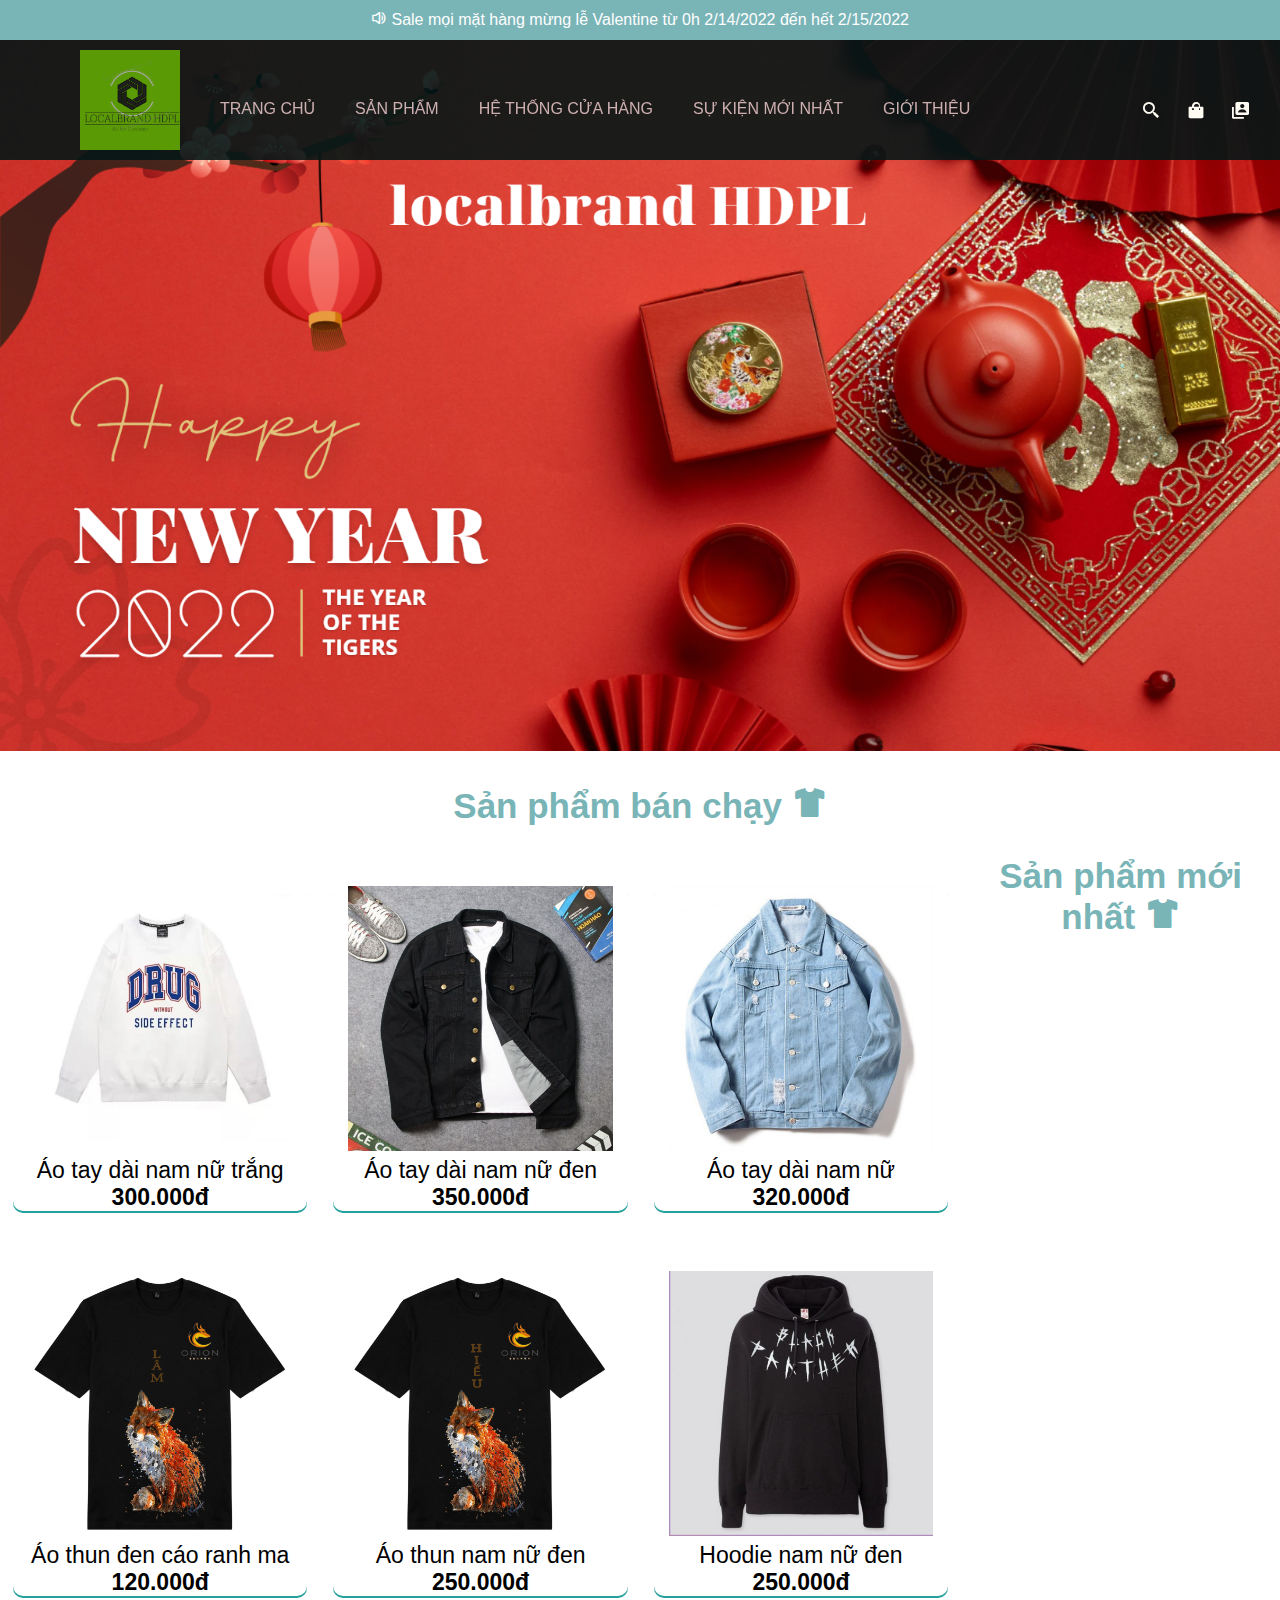
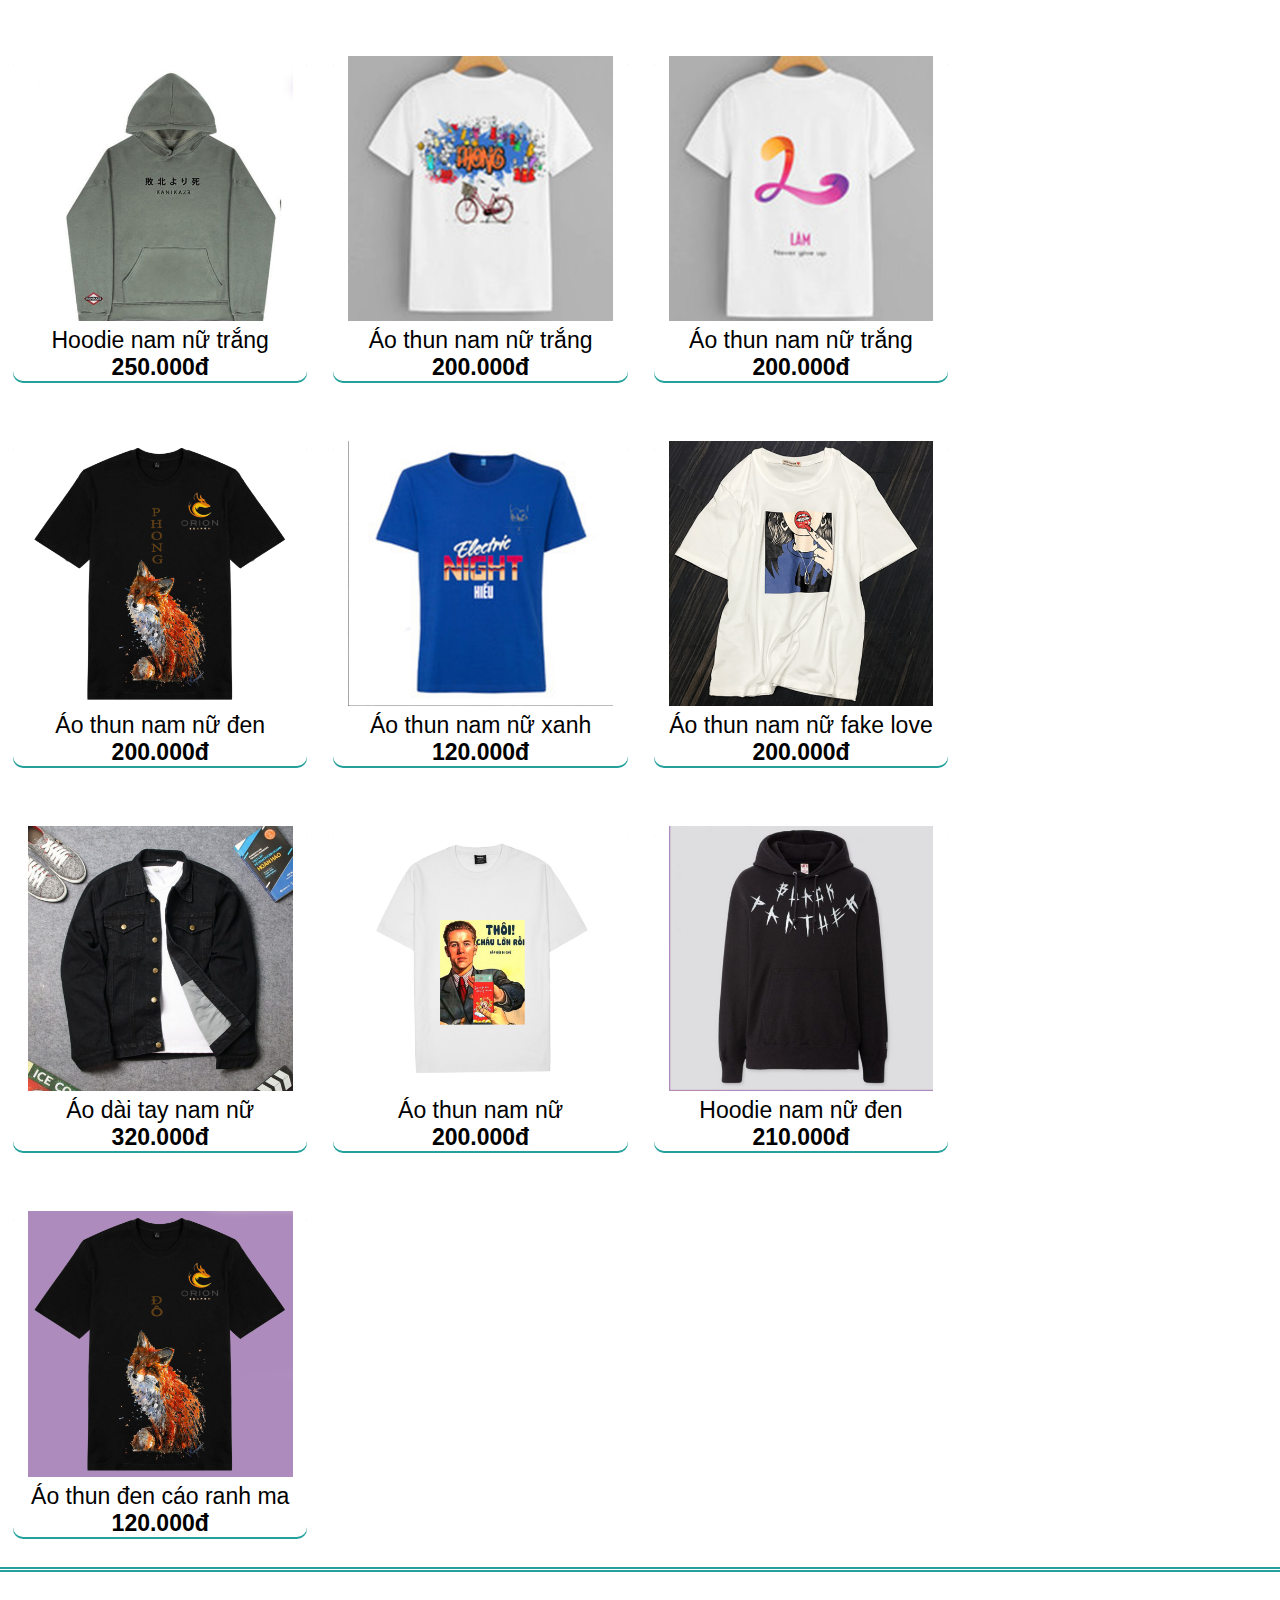
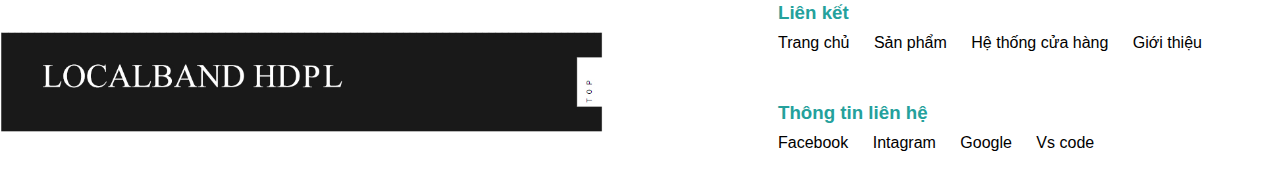
<file: index.html>
<!DOCTYPE html>
<html lang="en">
<head>
    <meta charset="UTF-8">
    <meta http-equiv="X-UA-Compatible" content="IE=edge">
    <meta name="viewport" content="width=device-width, initial-scale=1.0">
    <title>LOCALBRAND HDPL</title>
    <!-- Link css -->
    <link rel="stylesheet" href="css/style.css">
    <!-- Link icon -->
    <link href='https://unpkg.com/boxicons@2.1.1/css/boxicons.min.css' rel='stylesheet'>

</head>
<body>
    <header>
        <div class="thongbao">
            <p>
                <i class='bx bx-volume-full' ></i> Sale mọi mặt hàng mừng lễ Valentine từ 0h 2/14/2022 đến hết 2/15/2022
            </p>
        </div>
        <div class="menu-logo">
            <div class="logo">
                <img src="img/logo.jpg" alt="">
            </div>
            <div class="main-menu">
                <ul>
                    <li><a href="index.html">TRANG CHỦ</a></li>
                    <li>
                        <a href="trangcon/SanPham.html">SẢN PHẨM</a>
                        <ul class="sub-menu">
                            <li><a href="trangcon/aothun.html">Áo thun | Tshist</a></li>
                            <li><a href="trangcon/AoKhoac.html">Áo khoác| Jacket</a></li>
                            <li><a href="#">Áo trùm đầu | Hoodie</a></li>
                            <li><a href="#">Áo tay dài | Sweater</a></li>
                            <li><a href="#">Đang cập nhật</a></li>
                            <li><a href="#">Đang cập nhật</a></li>
                        </ul>
                    </li>
                    <li>
                        <a href="#">HỆ THỐNG CỬA HÀNG</a>
                        <ul class="sub-menu">
                            <li><a href="#">Phước An-KrôngPắc-Đăk Lăk</a></li>
                            <li><a href="#">tp.Sóc Trăng-Sóc Trăng</a></li>
                            <li><a href="#">Ninh Hoà-Khánh Hoà</a></li>
                            <li><a href="#">krông Bông-Đăk Lăk</a></li>
                        </ul>
                    </li>
                    <li><a href="trangcon/SuKienMoi.html">SỰ KIỆN MỚI NHẤT</a></li>
                    <li><a href="trangcon/gioithieu.html">GIỚI THIỆU</a></li>
                </ul>
            </div>
            <div class="tienich">
                <a href="#"><i class='bx bx-search-alt-2'></i></a>
                <a href="#"><i class='bx bxs-shopping-bag' ></i></a>
                <a href="trangcon/login.html"><i class='bx bxs-user-account'></i></a>
            </div>  
        </div>
    </header>
    <div class="banner">
        <img src="img/banner_happynewyear.png" alt="">
    </div>
    <div class="boxcenter">
        <div class="product">
            <h3 class="heading">Sản phẩm bán chạy <i class='bx bxs-t-shirt' ></i></h3>
            <div class="list-product">
                <div class="product-item">
                    <img src="img/1.jpg" alt="">
                    <p>Áo tay dài nam nữ trắng</p>
                    <b>300.000đ</b>
                </div>
            </div>
            <div class="list-product">
                <div class="product-item">
                    <img src="img/2.jpg" alt="">
                    <p>Áo tay dài nam nữ đen</p>
                    <b>350.000đ</b>
                </div>
            </div>
            <div class="list-product">
                <div class="product-item">
                    <img src="img/3.jpg" alt="">
                    <p>Áo tay dài nam nữ</p>
                    <b>320.000đ</b>
                </div>
            </div>
            <div class="list-product">
                <div class="product-item">
                    <img src="img/12.jpg" alt="">
                    <p>Áo thun đen cáo ranh ma</p>
                    <b>120.000đ</b>
                </div>
            </div>
            <div class="list-product">
                <div class="product-item">
                    <img src="img/15.jpg" alt="">
                    <p>Áo thun nam nữ đen</p>
                    <b>250.000đ</b>
                </div>
            </div>
            <div class="list-product">
                <div class="product-item">
                    <img src="img/4.jpg" alt="">
                    <p>Hoodie nam nữ đen</p>
                    <b>250.000đ</b>
                </div>
            </div>
            <div class="list-product">
                <div class="product-item">
                    <img src="img/5.jpg" alt="">
                    <p>Hoodie nam nữ trắng</p>
                    <b>250.000đ</b>
                </div>
            </div>
            <div class="list-product">
                <div class="product-item">
                    <img src="img/6.jpg" alt="">
                    <p>Áo thun nam nữ trắng</p>
                    <b>200.000đ</b>
                </div>
            </div>
        </div>
    
        <div class="product">
            <h3 class="heading">Sản phẩm mới nhất <i class='bx bxs-t-shirt' ></i></h3>
            <div class="list-product">
                <div class="product-item">
                    <img src="img/7.jpg" alt="">
                    <p>Áo thun nam nữ trắng</p>
                    <b>200.000đ</b>
                </div>
            </div>
            <div class="list-product">
                <div class="product-item">
                    <img src="img/13.jpg" alt="">
                    <p>Áo thun nam nữ đen</p>
                    <b>200.000đ</b>
                </div>
            </div>
            <div class="list-product">
                <div class="product-item">
                    <img src="img/8.jpg" alt="">
                    <p>Áo thun nam nữ xanh</p>
                    <b>120.000đ</b>
                </div>
            </div>
            <div class="list-product">
                <div class="product-item">
                    <img src="img/9.jpg" alt="">
                    <p>Áo thun nam nữ fake love</p>
                    <b>200.000đ</b>
                </div>
            </div>
            <div class="list-product">
                <div class="product-item">
                    <img src="img/2.jpg" alt="">
                    <p>Áo dài tay nam nữ</p>
                    <b>320.000đ</b>
                </div>
            </div>
            <div class="list-product">
                <div class="product-item">
                    <img src="img/10.jpg" alt="">
                    <p>Áo thun nam nữ </p>
                    <b>200.000đ</b>
                </div>
            </div>
            <div class="list-product">
                <div class="product-item">
                    <img src="img/4.jpg" alt="">
                    <p>Hoodie nam nữ đen</p>
                    <b>210.000đ</b>
                </div>
            </div>
            <div class="list-product">
                <div class="product-item">
                    <img src="img/16.jpg" alt="">
                    <p>Áo thun đen cáo ranh ma</p>
                    <b>120.000đ</b>
                </div>
            </div>
        </div>
    </div>
   
    <footer>
        <div class="about footer-item">
            <img src="img/footer.jpg" alt="">
        </div>
        <div class="link footer-item">
            <h3>Liên kết</h3>
            <a href="index.html">Trang chủ</a>
            <a href="trangcon/SanPham.html">Sản phẩm</a>
            <a href="#">Hệ thống cửa hàng</a>
            <a href="trangcon/gioithieu.html">Giới thiệu</a>
        </div>
        <div class="content footer-item">
            <h3>Thông tin liên hệ</h3>
            <a href="https://www.facebook.com/">Facebook</a>
            <a href="https://www.instagram.com/">Intagram</a>
            <a href="#">Google</a>
            <a href="#">Vs code</a>
        </div>

    </footer>

    
</body>
</html>
</file>
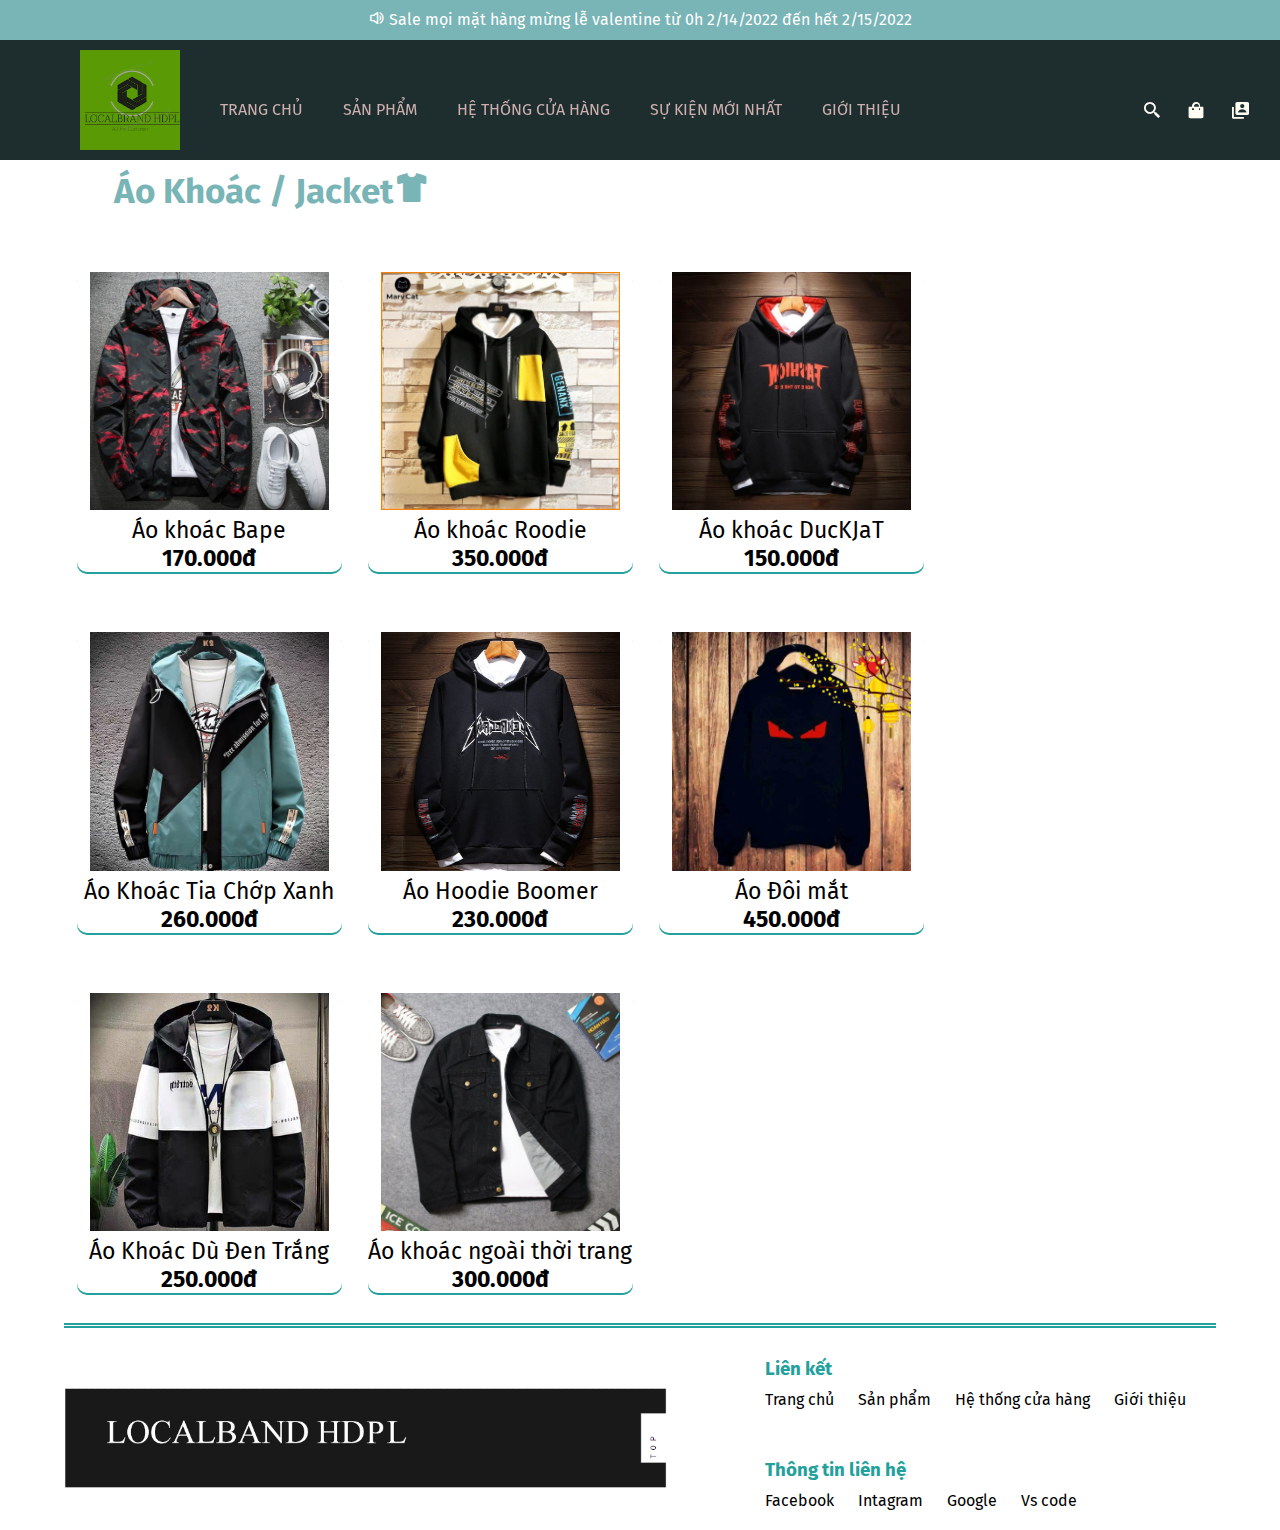
<file: trangcon/AoKhoac.html>
<!DOCTYPE html>
<html lang="en">

<head>
    <meta charset="UTF-8">
    <meta http-equiv="X-UA-Compatible" content="IE=edge">
    <meta name="viewport" content="width=device-width, initial-scale=1.0">
    <title>Áo Khoác</title>
    <!-- Link css -->
    <link rel="stylesheet" href="../css/AoKhoac.css">
    <!-- Link icon -->
    <link href='https://unpkg.com/boxicons@2.1.1/css/boxicons.min.css' rel='stylesheet'>

</head>

<body>
    <header>
        <div class="thongbao">
            <p>
                <i class='bx bx-volume-full'></i> Sale mọi mặt hàng mừng lễ valentine từ 0h 2/14/2022 đến hết 2/15/2022
            </p>
        </div>
        <div class="menu-logo">
            <div class="logo">
                <img src="../img/logo.jpg" alt="">
            </div>
            <div class="main-menu">
                <ul>
                    <li><a href="../index.html">TRANG CHỦ</a></li>
                    <li>
                        <a href="../trangcon/SanPham.html">SẢN PHẨM</a>
                        <ul class="sub-menu">
                            <li><a href="../trangcon/aothun.html">Áo thun | Tshist</a></li>
                            <li><a href="../trangcon/AoKhoac.html">Áo khoác| Jacket</a></li>
                            <li><a href="#">Áo trùm đầu | Hoodie</a></li>
                            <li><a href="#">Áo tay dài | Sweater</a></li>
                            <li><a href="#">Đang cập nhật</a></li>
                            <li><a href="#">Đang cập nhật</a></li>
                        </ul>
                    </li>
                    <li>
                        <a href="#">HỆ THỐNG CỬA HÀNG</a>
                        <ul class="sub-menu">
                            <li><a href="#">Phước An-KrôngPắc-Đăk Lăk</a></li>
                            <li><a href="#">tp.Sóc Trăng-Sóc Trăng</a></li>
                            <li><a href="#">Ninh Hoà-Khánh Hoà</a></li>
                            <li><a href="#">krông Bông-Đăk Lăk</a></li>
                        </ul>
                    </li>
                    <li><a href="../trangcon/SuKienMoi.html">SỰ KIỆN MỚI NHẤT</a></li>
                    <li><a href="../trangcon/gioithieu.html">GIỚI THIỆU</a></li>
                </ul>
            </div>
            <div class="tienich">
                <a href="#"><i class='bx bx-search-alt-2'></i></a>
                <a href="#"><i class='bx bxs-shopping-bag'></i></a>
                <a href="../trangcon/login.html"><i class='bx bxs-user-account'></i></a>
            </div>
        </div>
    </header>
    <div>

    </div>
    <div class="boxcenter">
        <div class="product">
            <h3 class="heading">Áo Khoác / Jacket<i class='bx bxs-t-shirt'></i></h3>
            <div class="list-product">
                <div class="product-item">
                    <img src="../img/AK_1.jpg" alt="">
                    <p>Áo khoác Bape </p>
                    <b>170.000đ</b>
                </div>
            </div>
            <div class="list-product">
                <div class="product-item">
                    <img src="../img/AK_2.jpg" alt="">
                    <p>Áo khoác Roodie </p>
                    <b>350.000đ</b>
                </div>
            </div>
            <div class="list-product">
                <div class="product-item">
                    <img src="../img/AK_3.jpg" alt="">
                    <p>Áo khoác DucKJaT </p>
                    <b>150.000đ</b>
                </div>
            </div>
            <div class="list-product">
                <div class="product-item">
                    <img src="../img/AK_4.jpg" alt="">
                    <p>Áo Khoác Tia Chớp Xanh </p>
                    <b>260.000đ</b>
                </div>
            </div>
            <div class="list-product">
                <div class="product-item">
                    <img src="../img/AK_5.jpg" alt="">
                    <p>Áo Hoodie Boomer </p>
                    <b>230.000đ</b>
                </div>
            </div>
            <div class="list-product">
                <div class="product-item">
                    <img src="../img/AK_6.jpg" alt="">
                    <p>Áo Đôi mắt</p>
                    <b>450.000đ</b>
                </div>
            </div>
            <div class="list-product">
                <div class="product-item">
                    <img src="../img/AK_7.jpg" alt="">
                    <p>Áo Khoác Dù Đen Trắng</p>
                    <b>250.000đ</b>
                </div>
            </div>
            <div class="list-product">
                <div class="product-item">
                    <img src="../img/2.jpg" alt="">
                    <p>Áo khoác ngoài thời trang</p>
                    <b>300.000đ</b>
                </div>
            </div>
        </div>
        <footer>
            <div class="about footer-item">
                <img src="../img/footer.jpg" alt="">
            </div>
            <div class="link footer-item">
                <h3>Liên kết</h3>
                <a href="../index.html">Trang chủ</a>
                <a href="../trangcon/SanPham.html">Sản phẩm</a>
                <a href="#">Hệ thống cửa hàng</a>
                <a href="">Giới thiệu</a>
            </div>
            <div class="content footer-item">
                <h3>Thông tin liên hệ</h3>
                <a href="#">Facebook</a>
                <a href="#">Intagram</a>
                <a href="#">Google</a>
                <a href="#">Vs code</a>
            </div>

        </footer>


</body>

</html>
</file>
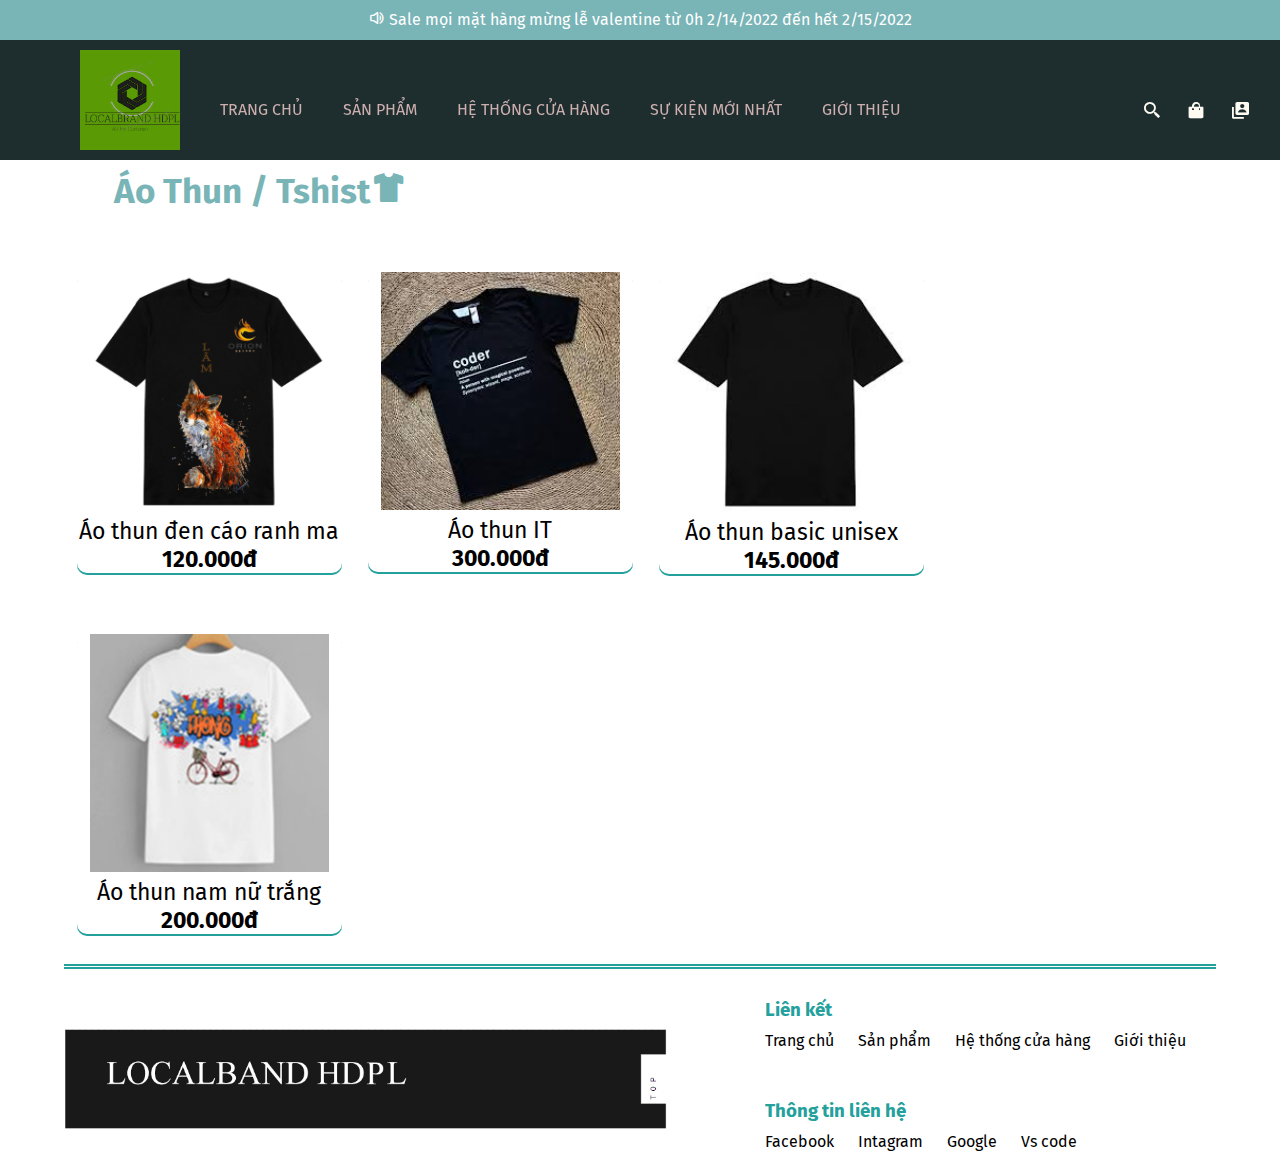
<file: trangcon/aothun.html>
<!DOCTYPE html>
<html lang="en">

<head>
    <meta charset="UTF-8">
    <meta http-equiv="X-UA-Compatible" content="IE=edge">
    <meta name="viewport" content="width=device-width, initial-scale=1.0">
    <title>Áo Thun</title>
    <!-- Link css -->
    <link rel="stylesheet" href="../css/aothun.css">
    <!-- Link icon -->
    <link href='https://unpkg.com/boxicons@2.1.1/css/boxicons.min.css' rel='stylesheet'>

</head>

<body>
    <header>
        <div class="thongbao">
            <p>
                <i class='bx bx-volume-full'></i> Sale mọi mặt hàng mừng lễ valentine từ 0h 2/14/2022 đến hết 2/15/2022
            </p>
        </div>
        <div class="menu-logo">
            <div class="logo">
                <img src="../img/logo.jpg" alt="">
            </div>
            <div class="main-menu">
                <ul>
                    <li><a href="../index.html">TRANG CHỦ</a></li>
                    <li>
                        <a href="../trangcon/SanPham.html">SẢN PHẨM</a>
                        <ul class="sub-menu">
                            <li><a href="../trangcon/aothun.html">Áo thun | Tshist</a></li>
                            <li><a href="../trangcon/AoKhoac.html">Áo khoác| Jacket</a></li>
                            <li><a href="#">Áo trùm đầu | Hoodie</a></li>
                            <li><a href="#">Áo tay dài | Sweater</a></li>
                            <li><a href="#">Đang cập nhật</a></li>
                            <li><a href="#">Đang cập nhật</a></li>
                        </ul>
                    </li>
                    <li>
                        <a href="#">HỆ THỐNG CỬA HÀNG</a>
                        <ul class="sub-menu">
                            <li><a href="#">Phước An-KrôngPắc-Đăk Lăk</a></li>
                            <li><a href="#">tp.Sóc Trăng-Sóc Trăng</a></li>
                            <li><a href="#">Ninh Hoà-Khánh Hoà</a></li>
                            <li><a href="#">krông Bông-Đăk Lăk</a></li>
                        </ul>
                    </li>
                    <li><a href="../trangcon/SuKienMoi.html">SỰ KIỆN MỚI NHẤT</a></li>
                    <li><a href="../trangcon/gioithieu.html">GIỚI THIỆU</a></li>
                </ul>
            </div>
            <div class="tienich">
                <a href="#"><i class='bx bx-search-alt-2'></i></a>
                <a href="#"><i class='bx bxs-shopping-bag'></i></a>
                <a href="../trangcon/login.html"><i class='bx bxs-user-account'></i></a>
            </div>
        </div>
    </header>

    <div class="boxcenter">
        <div class="product">
            <h3 class="heading">Áo Thun / Tshist<i class='bx bxs-t-shirt'></i></h3>
            <div class="list-product">
                <div class="product-item">
                    <img src="../img/12.jpg" width="100">
                    <p>Áo thun đen cáo ranh ma </p>
                    <b>120.000đ</b>
                </div>
            </div>
            <div class="list-product">
                <div class="product-item">
                    <img src="../img/AT_1.jpg" alt="">
                    <p>Áo thun IT </p>
                    <b>300.000đ</b>
                </div>
            </div>
            <div class="list-product">
                <div class="product-item">
                    <img src="../img/AT_2.jpg" alt="">
                    <p>Áo thun basic unisex </p>
                    <b>145.000đ</b>
                </div>
            </div>
            <div class="list-product">
                <div class="product-item">
                    <img src="../img/6.jpg" alt="">
                    <p>Áo thun nam nữ trắng </p>
                    <b>200.000đ</b>
                </div>
            </div>

        </div>
        <footer>
            <div class="about footer-item">
                <img src="../img/footer.jpg" alt="">
            </div>
            <div class="link footer-item">
                <h3>Liên kết</h3>
                <a href="../index.html">Trang chủ</a>
                <a href="../trangcon/SanPham.html">Sản phẩm</a>
                <a href="#">Hệ thống cửa hàng</a>
                <a href="../trangcon/gioithieu.html">Giới thiệu</a>
            </div>
            <div class="content footer-item">
                <h3>Thông tin liên hệ</h3>
                <a href="#">Facebook</a>
                <a href="#">Intagram</a>
                <a href="#">Google</a>
                <a href="#">Vs code</a>
            </div>

        </footer>


</body>

</html>
</file>
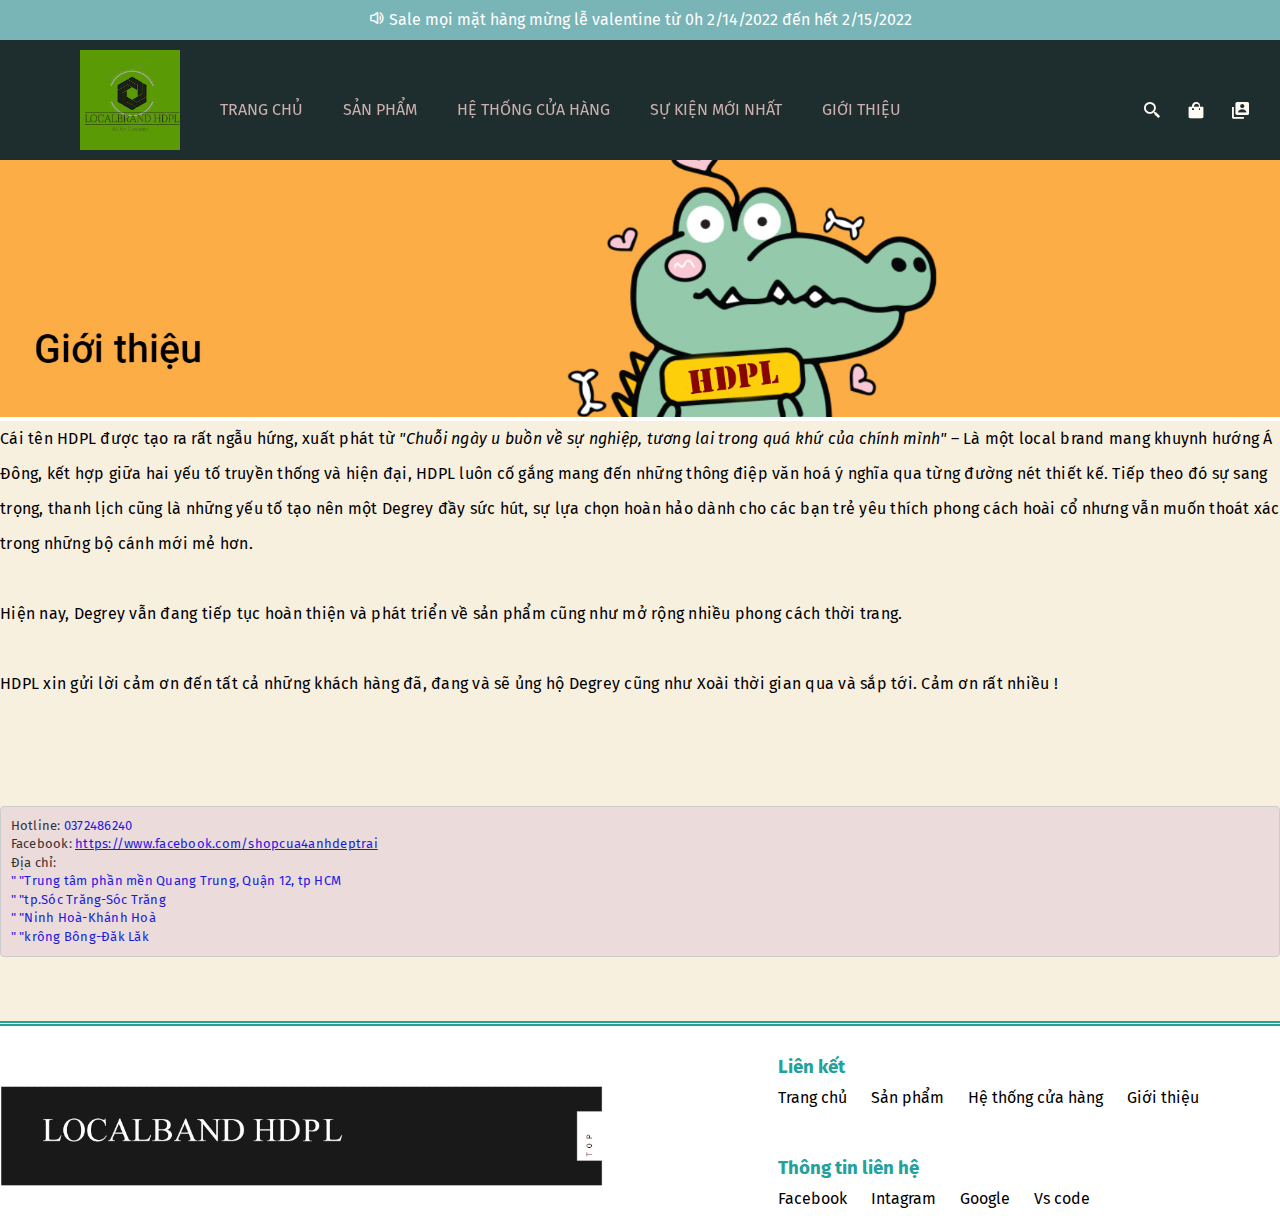
<file: trangcon/gioithieu.html>
<!DOCTYPE html>
<html lang="en">

<head>
    <meta charset="UTF-8">
    <meta http-equiv="X-UA-Compatible" content="IE=edge">
    <meta name="viewport" content="width=device-width, initial-scale=1.0">
    <title>Giới thiệu</title>
    <!-- Link css -->
    <link rel="stylesheet" href="../css/gioithieu.css">
    <!-- Link icon -->
    <link href='https://unpkg.com/boxicons@2.1.1/css/boxicons.min.css' rel='stylesheet'>

</head>

<body>
    <header>
        <div class="thongbao">
            <p>
                <i class='bx bx-volume-full'></i> Sale mọi mặt hàng mừng lễ valentine từ 0h 2/14/2022 đến hết 2/15/2022
            </p>
        </div>
        <div class="menu-logo">
            <div class="logo">
                <img src="../img/logo.jpg" alt="">
            </div>
            <div class="main-menu">
                <ul>
                    <li><a href="../index.html">TRANG CHỦ</a></li>
                    <li>
                        <a href="../trangcon/SanPham.html">SẢN PHẨM</a>
                        <ul class="sub-menu">
                            <li><a href="../trangcon/aothun.html">Áo thun | Tshist</a></li>
                            <li><a href="../trangcon/AoKhoac.html">Áo khoác| Jacket</a></li>
                            <li><a href="#">Áo trùm đầu | Hoodie</a></li>
                            <li><a href="#">Áo tay dài | Sweater</a></li>
                            <li><a href="#">Đang cập nhật</a></li>
                            <li><a href="#">Đang cập nhật</a></li>
                        </ul>
                    </li>
                    <li>
                        <a href="#">HỆ THỐNG CỬA HÀNG</a>
                        <ul class="sub-menu">
                            <li><a href="#">Phước An-KrôngPắc-Đăk Lăk</a></li>
                            <li><a href="#">tp.Sóc Trăng-Sóc Trăng</a></li>
                            <li><a href="#">Ninh Hoà-Khánh Hoà</a></li>
                            <li><a href="#">krông Bông-Đăk Lăk</a></li>
                        </ul>
                    </li>
                    <li><a href="#">SỰ KIỆN MỚI NHẤT</a></li>
                    <li><a href="../trangcon/gioithieu.html">GIỚI THIỆU</a></li>
                </ul>
            </div>
            <div class="tienich">
                <a href="#"><i class='bx bx-search-alt-2'></i></a>
                <a href="#"><i class='bx bxs-shopping-bag'></i></a>
                <a href="../trangcon/login.html"><i class='bx bxs-user-account'></i></a>
            </div>
        </div>
    </header>
    <div>

        <div class="banner">
            <img src="../img/gioithieu.jpg" alt="">
        </div>

    </div>
    <div class="boxcenter">
        <div class="gioithieu">
            <span style="font-size: 12pt;">
                Cái tên HDPL được tạo ra rất ngẫu hứng, xuất phát từ
                <em>"Chuỗi ngày u buồn về sự nghiệp, tương lai trong quá khứ của chính mình"</em>
                – Là một local brand mang khuynh hướng Á Đông,
                kết hợp giữa hai yếu tố truyền thống và hiện đại, HDPL luôn cố gắng mang đến
                những thông điệp văn hoá ý nghĩa qua từng đường nét thiết kế. Tiếp theo đó sự sang trọng,
                thanh lịch cũng là những yếu tố tạo nên một Degrey đầy sức hút, sự lựa chọn hoàn hảo dành
                cho các bạn trẻ yêu thích phong cách hoài cổ nhưng vẫn muốn thoát xác trong những bộ cánh mới mẻ hơn.
                <br><br>
            </span>
            <span style="font-size: 12pt; text-align: justify;">
                Hiện nay, Degrey vẫn đang tiếp tục hoàn thiện và phát triển về sản phẩm
                 cũng như mở rộng nhiều phong cách thời trang.
                 <br>
                 <br>

                HDPL xin gửi lời cảm ơn đến tất cả những khách hàng đã, 
                đang và sẽ ủng hộ Degrey cũng như Xoài thời gian qua và sắp tới. Cảm ơn rất nhiều !
                <br>
                <br>
                <br>
                <br>
            </span>

            <div class="thongtin">
                Hotline:
                <span style="color: #1b1bdf;">0372486240</span>
                <br>
                Facebook:
                <a style="color: #1b1bdf" href="https://www.facebook.com/">https://www.facebook.com/shopcua4anhdeptrai</a><br>
                Địa chỉ:
                <br>
                <span style="color: #1b1bdf;">" "Trung tâm phần mền Quang Trung, Quận 12, tp HCM</span><br>
                <span style="color: #1b1bdf;">" "tp.Sóc Trăng-Sóc Trăng</span><br>
                <span style="color: #1b1bdf;">" "Ninh Hoà-Khánh Hoà</span><br>
                <span style="color: #1b1bdf;">" "krông Bông-Đăk Lăk</span>

                
            </div>
            
        </div>
        </div>
        <footer>
            <div class="about footer-item">
                <img src="../img/footer.jpg" alt="">
            </div>
            <div class="link footer-item">
                <h3>Liên kết</h3>
                <a href="../index.html">Trang chủ</a>
                <a href="../trangcon/SanPham.html">Sản phẩm</a>
                <a href="#">Hệ thống cửa hàng</a>
                <a href="../trangcon/gioithieu.html">Giới thiệu</a>
            </div>
            <div class="content footer-item">
                <h3>Thông tin liên hệ</h3>
                <a href="#">Facebook</a>
                <a href="#">Intagram</a>
                <a href="#">Google</a>
                <a href="#">Vs code</a>
            </div>

        </footer>


</body>

</html>
</file>
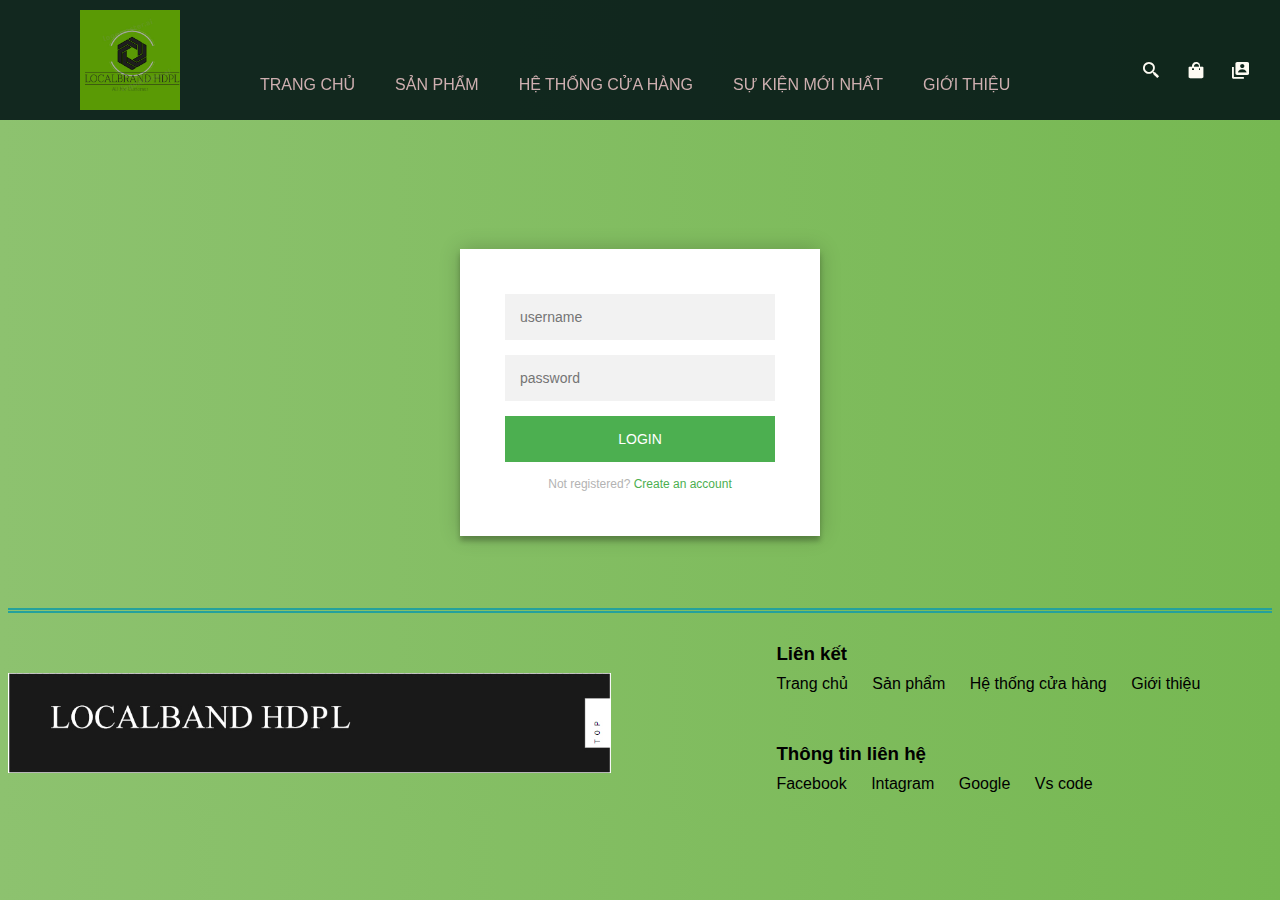
<file: trangcon/login.html>
<!DOCTYPE html>
<html lang="en">
<head>
    <meta charset="UTF-8">
    <meta http-equiv="X-UA-Compatible" content="IE=edge">
    <meta name="viewport" content="width=device-width, initial-scale=1.0">
    <title>Login</title>
    <link rel="stylesheet" href="../css/login.css">
    <!-- Link icon -->
    <link href='https://unpkg.com/boxicons@2.1.1/css/boxicons.min.css' rel='stylesheet'>
</head>
<body>
  <header>

    </div>
    <div class="menu-logo">
        <div class="logo">
            <img src="../img/logo.jpg" alt="">
        </div>
        <div class="main-menu">
            <ul>
                <li><a href="../index.html">TRANG CHỦ</a></li>
                <li>
                    <a href="../trangcon/SanPham.html">SẢN PHẨM</a>
                    <ul class="sub-menu">
                        <li><a href="../trangcon/aothun.html">Áo thun | Tshist</a></li>
                        <li><a href="../trangcon/AoKhoac.html">Áo khoác| Jacket</a></li>
                        <li><a href="#">Áo trùm đầu | Hoodie</a></li>
                        <li><a href="#">Áo tay dài | Sweater</a></li>
                        <li><a href="#">Đang cập nhật</a></li>
                        <li><a href="#">Đang cập nhật</a></li>
                    </ul>
                </li>
                <li>
                    <a href="#">HỆ THỐNG CỬA HÀNG</a>
                    <ul class="sub-menu">
                        <li><a href="#">Phước An-KrôngPắc-Đăk Lăk</a></li>
                        <li><a href="#">tp.Sóc Trăng-Sóc Trăng</a></li>
                        <li><a href="#">Ninh Hoà-Khánh Hoà</a></li>
                        <li><a href="#">krông Bông-Đăk Lăk</a></li>
                    </ul>
                </li>
                <li><a href="../trangcon/SuKienMoi.html">SỰ KIỆN MỚI NHẤT</a></li>
                <li><a href="../trangcon/gioithieu.html">GIỚI THIỆU</a></li>
            </ul>
        </div>
        <div class="tienich">
            <a href="#"><i class='bx bx-search-alt-2'></i></a>
            <a href="#"><i class='bx bxs-shopping-bag' ></i></a>
            <a href="../trangcon/login.html"><i class='bx bxs-user-account'></i></a>
        </div>  
    </div>
</header>
<div class="boxcenter">
  <div class="login-page">
    <div class="form">
      <form class="register-form">
        <input type="text" placeholder="name"/>
        <input type="password" placeholder="password"/>
        <input type="text" placeholder="email address"/>
        <button>create</button>
        <p class="message">Already registered? <a href="#">Sign In</a></p>
      </form>
      <form class="login-form">
        <input type="text" placeholder="username"/>
        <input type="password" placeholder="password"/>
        <button>login</button>
        <p class="message">Not registered? <a href="#">Create an account</a></p>
      </form>
    </div>
  </div>
</div>

   


      <footer>
        <div class="about footer-item">
            <img src="../img/footer.jpg" alt="">
        </div>
        <div class="link footer-item">
            <h3>Liên kết</h3>
            <a href="../index.html">Trang chủ</a>
            <a href="../trangcon/SanPham.html">Sản phẩm</a>
            <a href="#">Hệ thống cửa hàng</a>
            <a href="../trangcon/gioithieu.html">Giới thiệu</a>
        </div>
        <div class="content footer-item">
            <h3>Thông tin liên hệ</h3>
            <a href="#">Facebook</a>
            <a href="#">Intagram</a>
            <a href="#">Google</a>
            <a href="#">Vs code</a>
        </div>

    </footer>
</body>
</html>
</file>
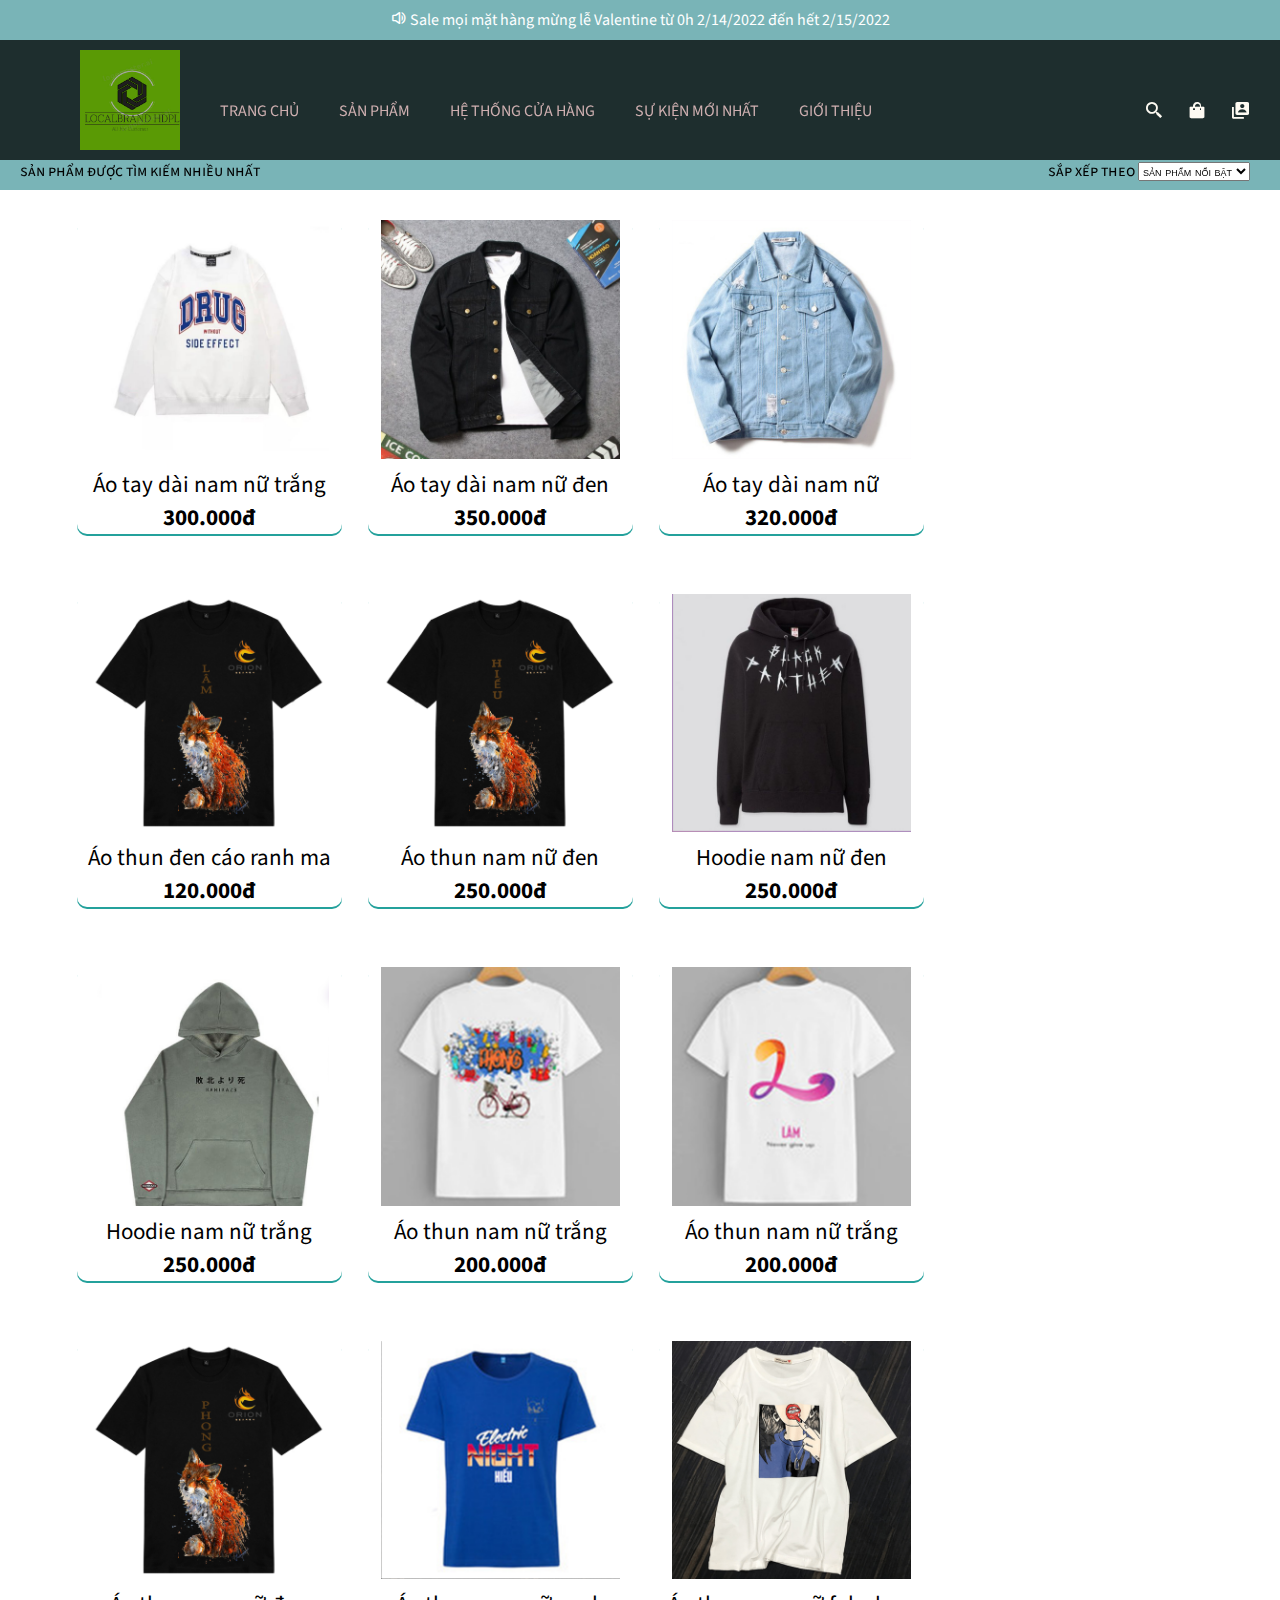
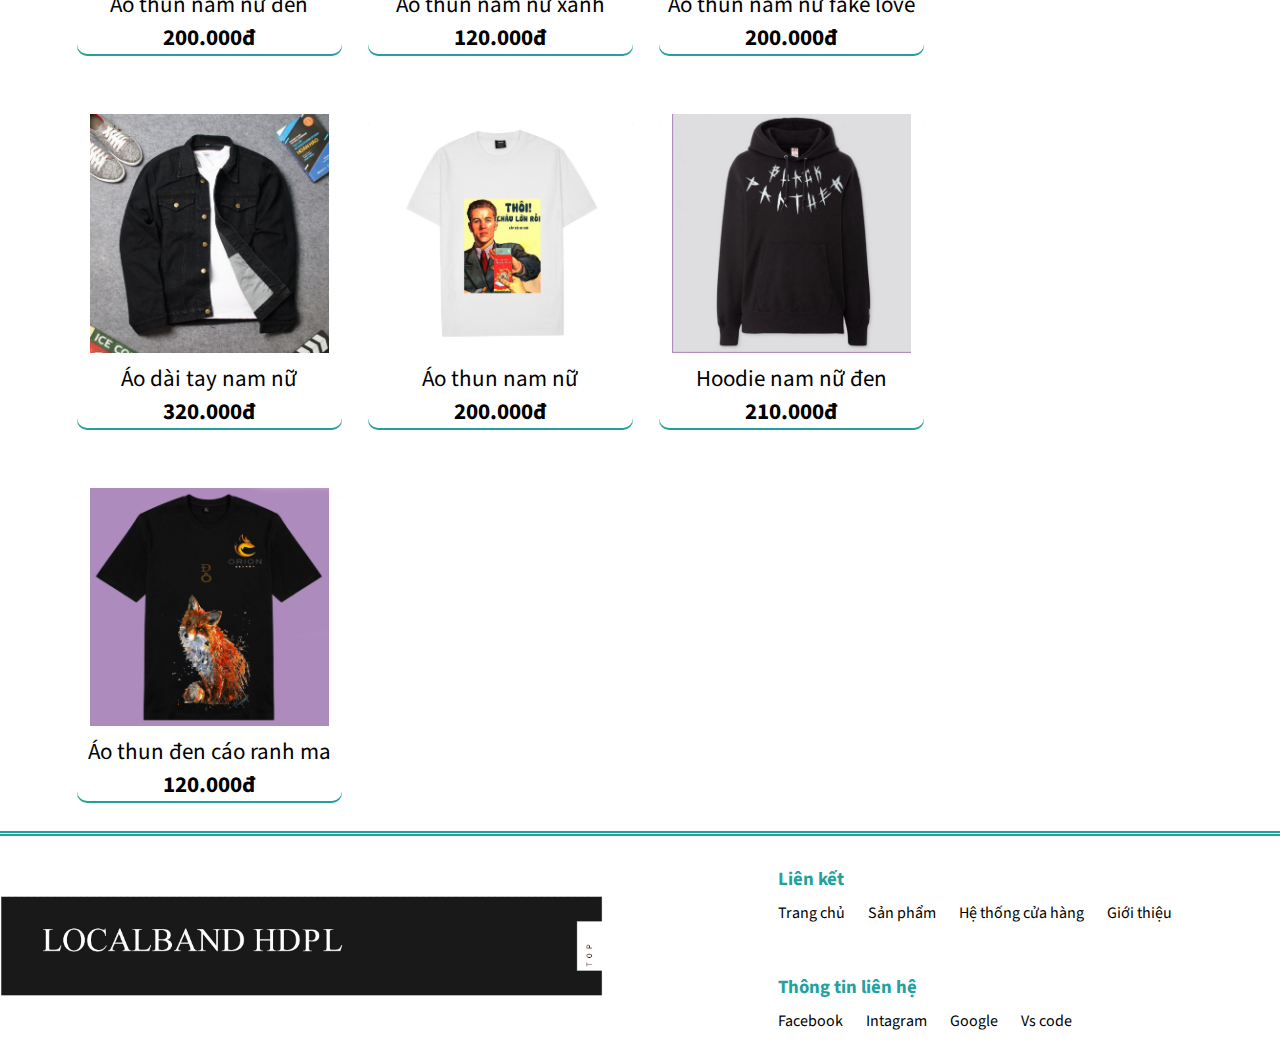
<file: trangcon/SanPham.html>
<!DOCTYPE html>
<html lang="en">
<head>
    <meta charset="UTF-8">
    <meta http-equiv="X-UA-Compatible" content="IE=edge">
    <meta name="viewport" content="width=device-width, initial-scale=1.0">
    <title>LOCALBRAND HDPL</title>
       <!-- Link css -->
       <link rel="stylesheet" href="../css/SanPham.css">
       <!-- Link icon -->
       <link href='https://unpkg.com/boxicons@2.1.1/css/boxicons.min.css' rel='stylesheet'>
   
<body>
    <header>
        <div class="thongbao">
            <p>
                <i class='bx bx-volume-full' ></i> Sale mọi mặt hàng mừng lễ Valentine từ 0h 2/14/2022 đến hết 2/15/2022
            </p>
        </div>
        <div class="menu-logo">
            <div class="logo">
                <img src="../img/logo.jpg" alt="">
            </div>
            <div class="main-menu">
                <ul>
                    <li><a href="../index.html">TRANG CHỦ</a></li>
                    <li>
                        <a href="../trangcon/SanPham.html">SẢN PHẨM</a>
                        <ul class="sub-menu">
                            <li><a href="../trangcon/aothun.html">Áo thun | Tshist</a></li>
                            <li><a href="../trangcon/AoKhoac.html">Áo khoác| Jacket</a></li>
                            <li><a href="#">Áo trùm đầu | Hoodie</a></li>
                            <li><a href="#">Áo tay dài | Sweater</a></li>
                            <li><a href="#">Đang cập nhật</a></li>
                            <li><a href="#">Đang cập nhật</a></li>
                        </ul>
                    </li>
                    <li>
                        <a href="#">HỆ THỐNG CỬA HÀNG</a>
                        <ul class="sub-menu">
                            <li><a href="#">Phước An-KrôngPắc-Đăk Lăk</a></li>
                            <li><a href="#">tp.Sóc Trăng-Sóc Trăng</a></li>
                            <li><a href="#">Ninh Hoà-Khánh Hoà</a></li>
                            <li><a href="#">krông Bông-Đăk Lăk</a></li>
                        </ul>
                    </li>
                    <li><a href="../trangcon/SuKienMoi.html">SỰ KIỆN MỚI NHẤT</a></li>
                    <li><a href="../trangcon/gioithieu.html">GIỚI THIỆU</a></li>
                </ul>
            </div>
            <div class="tienich">
                <a href="#"><i class='bx bx-search-alt-2'></i></a>
                <a href="#"><i class='bx bxs-shopping-bag' ></i></a>
                <a href="../trangcon/login.html"><i class='bx bxs-user-account'></i></a>
            </div>  
        </div>
    </header>
    <nav>
        <div class="sapxep">
            <label for="">sắp xếp theo</label>
            <select >
                <option>sản phẩm nổi bật</option>
                <option>giá: tăng dần</option>
                <option>giá: giảm dần</option>
                <option>mới nhất</option>
                <option>cũ nhất</option>
            </select>
        </div>
        <div class="item">
            <p>sản phẩm được tìm kiếm nhiều nhất</p>
        </div>
        
    </nav>
    <div class="boxcenter">
        <div class="product">
            <div class="list-product">
                <div class="product-item">
                    <img src="../img/1.jpg" alt="">
                    <p>Áo tay dài nam nữ trắng</p>
                    <b>300.000đ</b>
                </div>
            </div>
            <div class="list-product">
                <div class="product-item">
                    <img src="../img/2.jpg" alt="">
                    <p>Áo tay dài nam nữ đen</p>
                    <b>350.000đ</b>
                </div>
            </div>
            <div class="list-product">
                <div class="product-item">
                    <img src="../img/3.jpg" alt="">
                    <p>Áo tay dài nam nữ</p>
                    <b>320.000đ</b>
                </div>
            </div>
            <div class="list-product">
                <div class="product-item">
                    <img src="../img/12.jpg" alt="">
                    <p>Áo thun đen cáo ranh ma</p>
                    <b>120.000đ</b>
                </div>
            </div>
            <div class="list-product">
                <div class="product-item">
                    <img src="../img/15.jpg" alt="">
                    <p>Áo thun nam nữ đen</p>
                    <b>250.000đ</b>
                </div>
            </div>
            <div class="list-product">
                <div class="product-item">
                    <img src="../img/4.jpg" alt="">
                    <p>Hoodie nam nữ đen</p>
                    <b>250.000đ</b>
                </div>
            </div>
            <div class="list-product">
                <div class="product-item">
                    <img src="../img/5.jpg" alt="">
                    <p>Hoodie nam nữ trắng</p>
                    <b>250.000đ</b>
                </div>
            </div>
            <div class="list-product">
                <div class="product-item">
                    <img src="../img/6.jpg" alt="">
                    <p>Áo thun nam nữ trắng</p>
                    <b>200.000đ</b>
                </div>
            </div>
        </div>
    
        <div class="product">
            <div class="list-product">
                <div class="product-item">
                    <img src="../img/7.jpg" alt="">
                    <p>Áo thun nam nữ trắng</p>
                    <b>200.000đ</b>
                </div>
            </div>
            <div class="list-product">
                <div class="product-item">
                    <img src="../img/13.jpg" alt="">
                    <p>Áo thun nam nữ đen</p>
                    <b>200.000đ</b>
                </div>
            </div>
            <div class="list-product">
                <div class="product-item">
                    <img src="../img/8.jpg" alt="">
                    <p>Áo thun nam nữ xanh</p>
                    <b>120.000đ</b>
                </div>
            </div>
            <div class="list-product">
                <div class="product-item">
                    <img src="../img/9.jpg" alt="">
                    <p>Áo thun nam nữ fake love</p>
                    <b>200.000đ</b>
                </div>
            </div>
            <div class="list-product">
                <div class="product-item">
                    <img src="../img/2.jpg" alt="">
                    <p>Áo dài tay nam nữ</p>
                    <b>320.000đ</b>
                </div>
            </div>
            <div class="list-product">
                <div class="product-item">
                    <img src="../img/10.jpg" alt="">
                    <p>Áo thun nam nữ </p>
                    <b>200.000đ</b>
                </div>
            </div>
            <div class="list-product">
                <div class="product-item">
                    <img src="../img/4.jpg" alt="">
                    <p>Hoodie nam nữ đen</p>
                    <b>210.000đ</b>
                </div>
            </div>
            <div class="list-product">
                <div class="product-item">
                    <img src="../img/16.jpg" alt="">
                    <p>Áo thun đen cáo ranh ma</p>
                    <b>120.000đ</b>
                </div>
            </div>
        </div>
    </div>

    <footer>
        <div class="about footer-item">
            <img src="../img/footer.jpg" alt="">
        </div>
        <div class="link footer-item">
            <h3>Liên kết</h3>
            <a href="../index.html">Trang chủ</a>
            <a href="../trangcon/SanPham.html">Sản phẩm</a>
            <a href="#">Hệ thống cửa hàng</a>
            <a href="../trangcon/gioithieu.html">Giới thiệu</a>
        </div>
        <div class="content footer-item">
            <h3>Thông tin liên hệ</h3>
            <a href="#">Facebook</a>
            <a href="#">Intagram</a>
            <a href="#">Google</a>
            <a href="#">Vs code</a>
        </div>

    </footer>
</body>
</html>
</file>
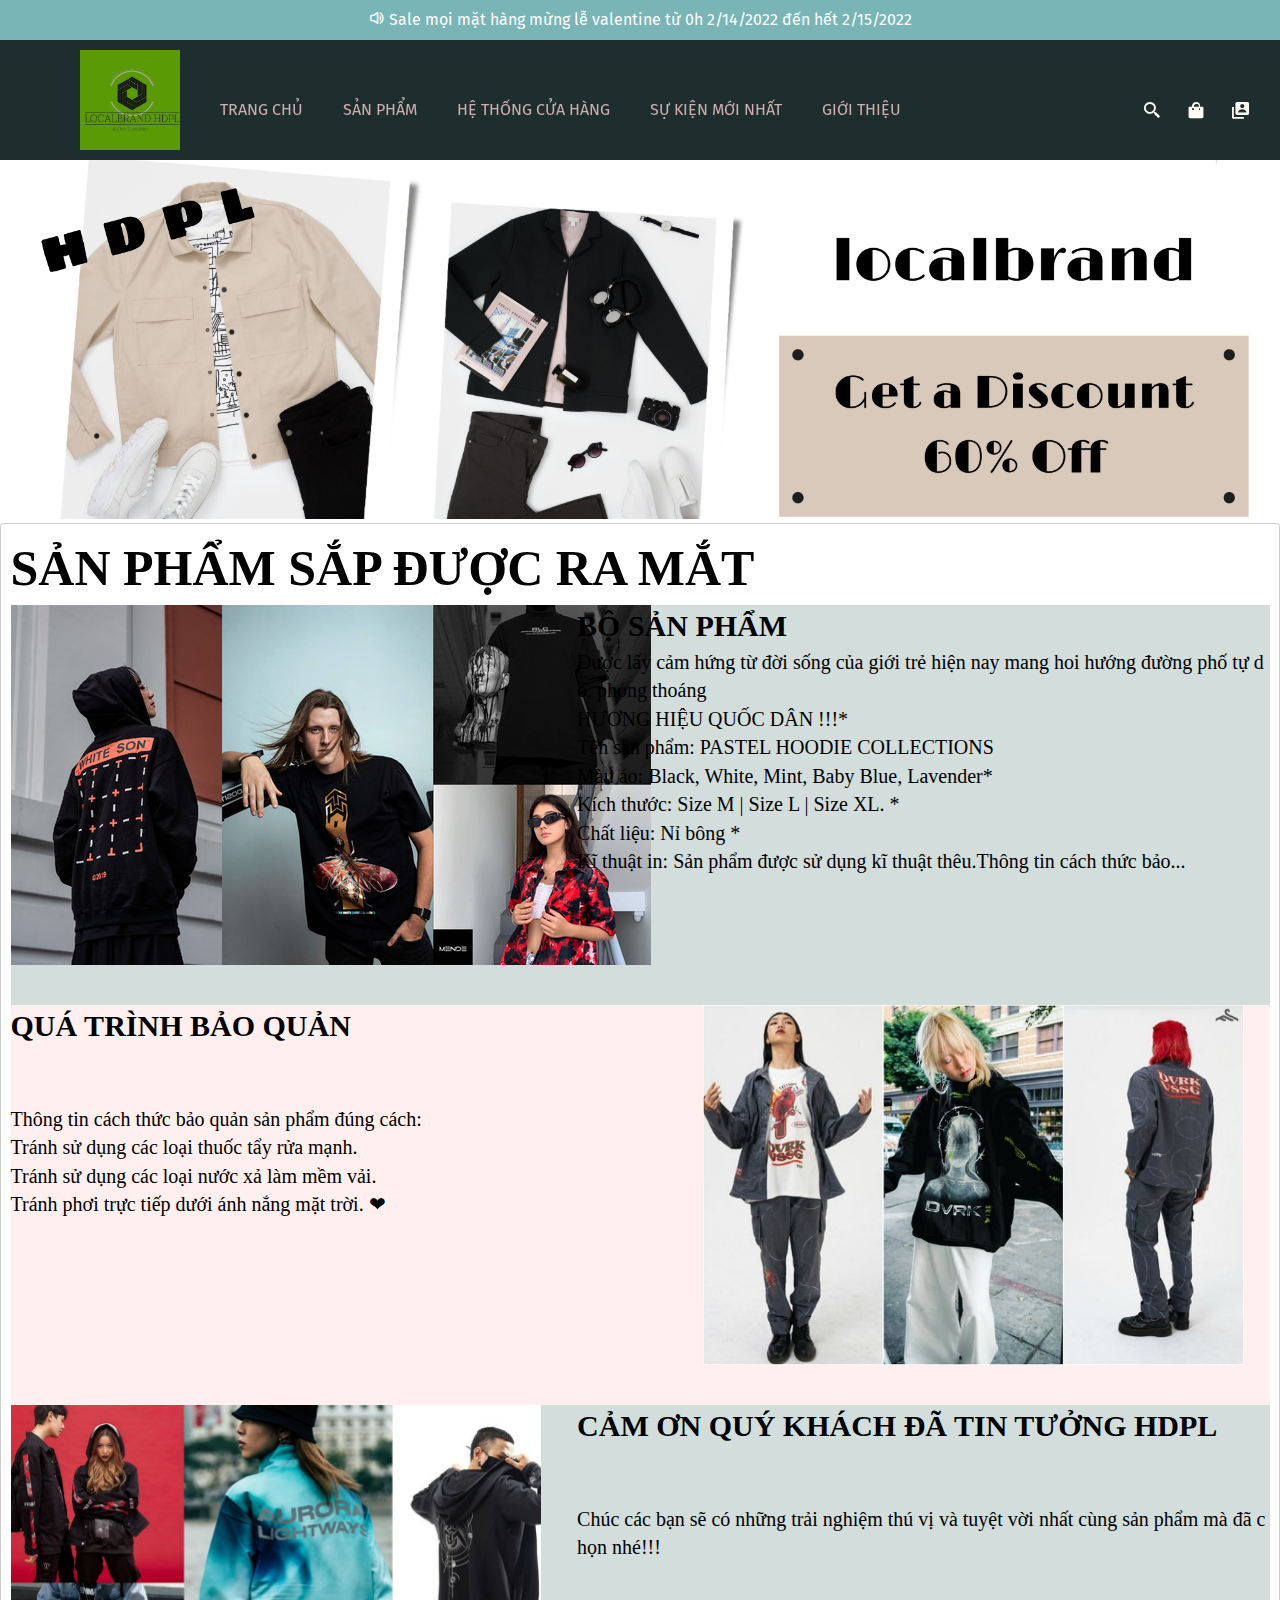
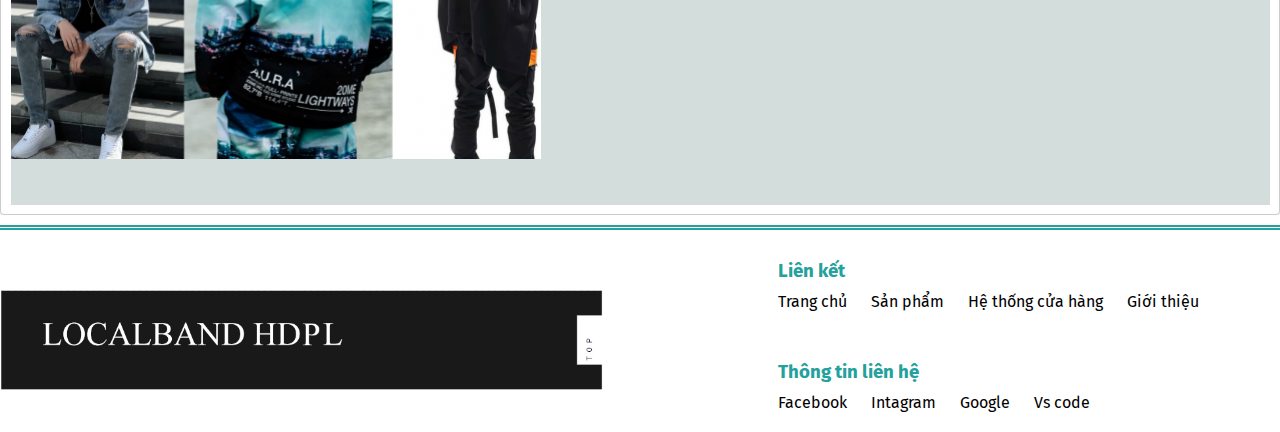
<file: trangcon/SuKienMoi.html>
<!DOCTYPE html>
<html lang="en">

<head>
    <meta charset="UTF-8">
    <meta http-equiv="X-UA-Compatible" content="IE=edge">
    <meta name="viewport" content="width=device-width, initial-scale=1.0">
    <title>Sự kiện mới nhất</title>
    <!-- Link css -->
    <link rel="stylesheet" href="../css/SuKienMoi.css">
    <!-- Link icon -->
    <link href='https://unpkg.com/boxicons@2.1.1/css/boxicons.min.css' rel='stylesheet'>

</head>

<body>
    <header>
        <div class="thongbao">
            <p>
                <i class='bx bx-volume-full'></i> Sale mọi mặt hàng mừng lễ valentine từ 0h 2/14/2022 đến hết 2/15/2022
            </p>
        </div>
        <div class="menu-logo">
            <div class="logo">
                <img src="../img/logo.jpg" alt="">
            </div>
            <div class="main-menu">
                <ul>
                    <li><a href="../index.html">TRANG CHỦ</a></li>
                    <li>
                        <a href="../trangcon/SanPham.html">SẢN PHẨM</a>
                        <ul class="sub-menu">
                            <li><a href="../trangcon/aothun.html">Áo thun | Tshist</a></li>
                            <li><a href="../trangcon/AoKhoac.html">Áo khoác| Jacket</a></li>
                            <li><a href="#">Áo trùm đầu | Hoodie</a></li>
                            <li><a href="#">Áo tay dài | Sweater</a></li>
                            <li><a href="#">Đang cập nhật</a></li>
                            <li><a href="#">Đang cập nhật</a></li>
                        </ul>
                    </li>
                    <li>
                        <a href="#">HỆ THỐNG CỬA HÀNG</a>
                        <ul class="sub-menu">
                            <li><a href="#">Phước An-KrôngPắc-Đăk Lăk</a></li>
                            <li><a href="#">tp.Sóc Trăng-Sóc Trăng</a></li>
                            <li><a href="#">Ninh Hoà-Khánh Hoà</a></li>
                            <li><a href="#">krông Bông-Đăk Lăk</a></li>
                        </ul>
                    </li>
                    <li><a href="#">SỰ KIỆN MỚI NHẤT</a></li>
                    <li><a href="../trangcon/gioithieu.html">GIỚI THIỆU</a></li>
                </ul>
            </div>
            <div class="tienich">
                <a href="#"><i class='bx bx-search-alt-2'></i></a>
                <a href="#"><i class='bx bxs-shopping-bag'></i></a>
                <a href="../trangcon/login.html"><i class='bx bxs-user-account'></i></a>
            </div>
        </div>
    </header>
    <div>

        <div class="banner">
            <img src="../img/banner2.jpg" alt="">
        </div>

    </div>
    <div class="boxcenter">
    

            <div class="thongtin">
                <h3 class="heading">SẢN PHẨM SẮP ĐƯỢC RA MẮT</h3>
                <div class="box1">
                    <div class="anhsp"> <img src="../img/globalbrand1.jpg" alt=""></div>
                   
                    <div class="thongtinsp">
                        <h2>BỘ SẢN PHẨM</h2>
                        <p>Được lấy cảm hứng từ đời sống của giới trẻ hiện nay mang hoi hướng đường phố tự do, phóng thoáng</p>
                        <p>HƯƠNG HIỆU QUỐC DÂN !!!* <br> Tên sản phẩm: PASTEL HOODIE COLLECTIONS <br>
                             Màu áo: Black, White, Mint, Baby Blue, Lavender* <br> Kích thước: Size M  
                             | Size L  | Size XL.  * <br> Chất liệu: Nỉ bông * <br> Kĩ thuật in: Sản phẩm 
                             được sử dụng kĩ thuật thêu.Thông tin cách thức bảo...</p>
                    </div>
                </div>
                <div class="box2">
                    <div class="anhsp2">
                        <img src="../img/globalbrand2.jpg" alt="">
                    </div>
                    <div class="thongtinsp2">
                        <h2>QUÁ TRÌNH BẢO QUẢN</h2> <br> <br>
                        <p>Thông tin cách thức bảo quản sản phẩm đúng cách: <br>
                            Tránh sử dụng các loại thuốc tẩy rửa mạnh. <br>
                            Tránh sử dụng các loại nước xả làm mềm vải. <br>
                            Tránh phơi trực tiếp dưới ánh nắng mặt trời. ❤</p>
                    </div>
                </div>
                <div class="box3">
                    <div class="anhsp">
                        <img src="../img/globalbrand3.jpg" alt="">
                    </div>
                    <div class="thongtinsp">
                        <h2>CẢM ƠN QUÝ KHÁCH ĐÃ TIN TƯỞNG HDPL</h2>
                        <BR></BR>
                        <p>Chúc các bạn sẽ có những trải nghiệm thú vị và tuyệt vời nhất cùng sản phẩm mà đã chọn nhé!!!

                        </p>
                    </div>
                </div>
                

            
        </div>
        </div>
        <footer>    
            <div class="about footer-item">
                <img src="../img/footer.jpg" alt="">
            </div>
            <div class="link footer-item">
                <h3>Liên kết</h3>
                <a href="../index.html">Trang chủ</a>
                <a href="../trangcon/SanPham.html">Sản phẩm</a>
                <a href="#">Hệ thống cửa hàng</a>
                <a href="../trangcon/gioithieu.html">Giới thiệu</a>
            </div>
            <div class="content footer-item">
                <h3>Thông tin liên hệ</h3>
                <a href="#">Facebook</a>
                <a href="#">Intagram</a>
                <a href="#">Google</a>
                <a href="#">Vs code</a>
            </div>

        </footer>


</body>

</html>
</file>
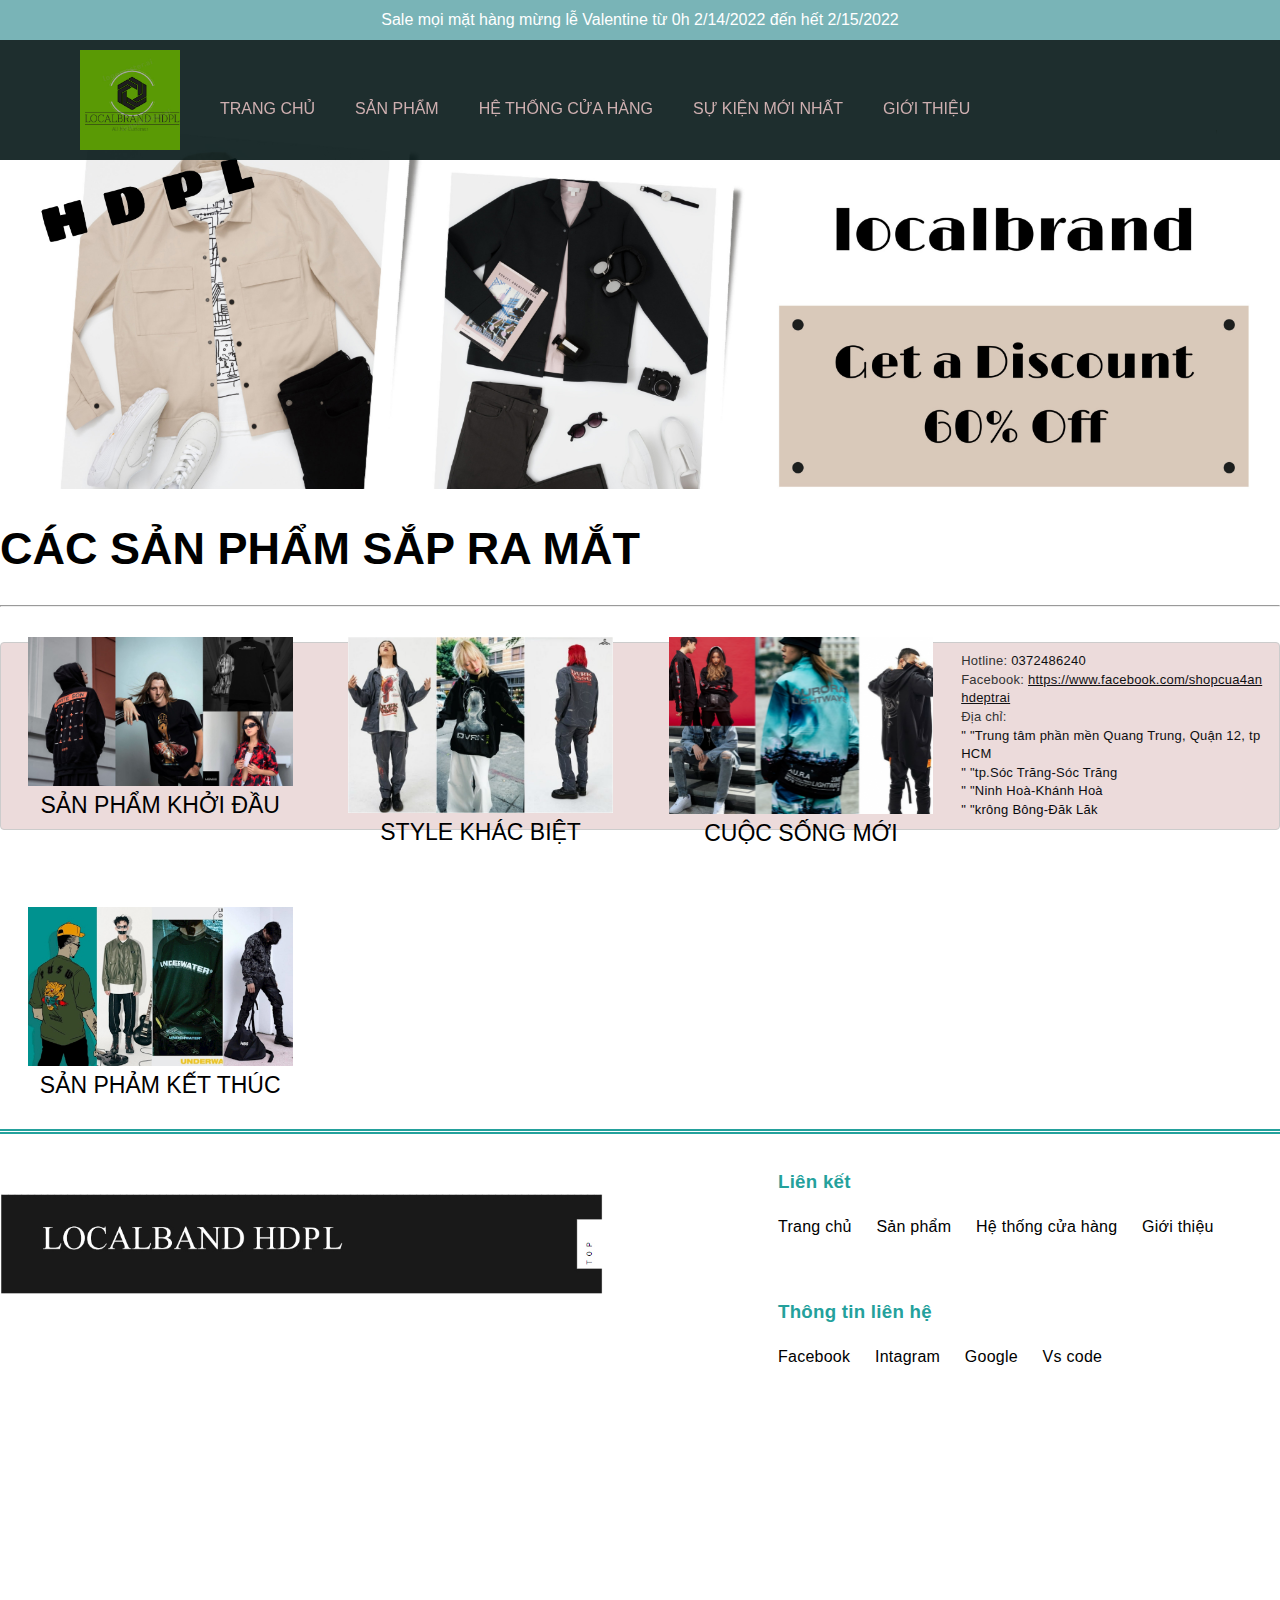
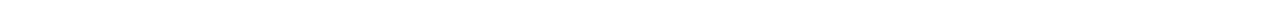
<file: trangcon/sukienmoinhat.html>
<!DOCTYPE html>
<html lang="en">
<head>
    <meta charset="UTF-8">
    <meta http-equiv="X-UA-Compatible" content="IE=edge">
    <meta name="viewport" content="width=device-width, initial-scale=1.0">
    <title>su kien moi nhat</title>
    <link rel="stylesheet" href="/css/sukienmoinhat.css">
</head>
<body>
    <header>
        <div class="thongbao">
            <p>
                <i class='bx bx-volume-full' ></i> Sale mọi mặt hàng mừng lễ Valentine từ 0h 2/14/2022 đến hết 2/15/2022
            </p>
        </div>
        <div class="menu-logo">
            <div class="logo">
                <img src="../img/logo.jpg" alt="">
            </div>
            <div class="main-menu">
                <ul>
                    <li><a href="/index.html">TRANG CHỦ</a></li>
                    <li>
                        <a href="/trangcon/SanPham.html">SẢN PHẨM</a>
                        <ul class="sub-menu">
                            <li><a href="/trangcon/aothun.html">Áo thun | Tshist</a></li>
                            <li><a href="/trangcon/AoKhoac.html">Áo khoác| Jacket</a></li>
                            <li><a href="#">Áo trùm đầu | Hoodie</a></li>
                            <li><a href="#">Áo tay dài | Sweater</a></li>
                            <li><a href="#">Đang cập nhật</a></li>
                            <li><a href="#">Đang cập nhật</a></li>
                        </ul>
                    </li>
                    <li>
                        <a href="#">HỆ THỐNG CỬA HÀNG</a>
                        <ul class="sub-menu">
                            <li><a href="#">Phước An-KrôngPắc-Đăk Lăk</a></li>
                            <li><a href="#">tp.Sóc Trăng-Sóc Trăng</a></li>
                            <li><a href="#">Ninh Hoà-Khánh Hoà</a></li>
                            <li><a href="#">krông Bông-Đăk Lăk</a></li>
                        </ul>
                    </li>
                    <li><a href="#">SỰ KIỆN MỚI NHẤT</a></li>
                    <li><a href="/trangcon/gioithieu.html">GIỚI THIỆU</a></li>
                </ul>
            </div>
            <div class="tienich">
                <a href="#"><i class='bx bx-search-alt-2'></i></a>
                <a href="#"><i class='bx bxs-shopping-bag' ></i></a>
                <a href="/trangcon/login.html"><i class='bx bxs-user-account'></i></a>
            </div>  
        </div>
    </header>
    <div class="banner">
        <img src="/img/banner2.jpg" alt="">
    </div>
    <div class="boxcenter">
        <div class="product">
            <h3 class="heading">CÁC SẢN PHẨM SẮP RA MẮT <i class='bx bxs-t-shirt' ></i></h3><hr>
            <div class="list-product">
                <div class="product-item">
                    <img src="/img/globalbrand1.jpg" alt="">
                    <p>SẢN PHẨM KHỞI ĐẦU</p>
                </div>
            </div>
            <div class="list-product" >
                <div class="product-item">
                    <img src="/img/globalbrand2.jpg" alt="">
                    <p>STYLE KHÁC BIỆT</p>
                </div>
            </div>
            <div class="list-product">
                <div class="product-item">
                    <img src="/img/globalbrand3.jpg" alt="">
                    <p>CUỘC SỐNG MỚI</p>
                </div>
            </div>
            <div class="list-product">
                <div class="product-item">
                    <img src="/img/globalbrand4.jpg" alt="">
                    <p>SẢN PHẢM KẾT THÚC</p>
                </div>
                
            </div>
            
            <div class="boxcenter">
                <div class="gioithieu">
                    
                    <br>
        
                    <div class="thongtin">
                        <!-- <span style="font-size: 12pt; text-align: justify;">
                            Hiện nay, Degrey vẫn đang tiếp tục hoàn thiện và phát triển về sản phẩm
                            cũng như mở rộng nhiều phong cách thời trang.
                            <br>
                            <br>
           
                           HDPL xin gửi lời cảm ơn đến tất cả những khách hàng đã, 
                           đang và sẽ ủng hộ Degrey cũng như Xoài thời gian qua và sắp tới. Cảm ơn rất nhiều !
                           <br>
                           <br>
                           <br><br>
                       </span> -->
                        Hotline:
                        <span style="color: #0f0f11;">0372486240</span>
                        <br>
                        Facebook:
                        <a style="color: #111113" href="https://www.facebook.com/">https://www.facebook.com/shopcua4anhdeptrai</a><br>
                        Địa chỉ:
                        <br>
                        <span style="color: #0e0e0f;">" "Trung tâm phần mền Quang Trung, Quận 12, tp HCM</span><br>
                        <span style="color: #0d0f14;">" "tp.Sóc Trăng-Sóc Trăng</span><br>
                        <span style="color: #0c0d13;">" "Ninh Hoà-Khánh Hoà</span><br>
                        <span style="color: #07080c;">" "krông Bông-Đăk Lăk</span>
        
                        
                    </div> 
   
    <footer>
        <div class="about footer-item">
            <img src="/img/footer.jpg" alt="">
        </div>
        <div class="link footer-item">
            <h3>Liên kết</h3>
            <a href="/index.html">Trang chủ</a>
            <a href="/trangcon/SanPham.html">Sản phẩm</a>
            <a href="#">Hệ thống cửa hàng</a>
            <a href="/trangcon/gioithieu.html">Giới thiệu</a>
        </div>
        <div class="content footer-item">
            <h3>Thông tin liên hệ</h3>
            <a href="https://www.facebook.com/">Facebook</a>
            <a href="https://www.instagram.com/">Intagram</a>
            <a href="#">Google</a>
            <a href="#">Vs code</a>
        </div>

    </footer>
    
    
    
</body>
</html>
</file>
<file: css/style.css>
/* font của web */
@import url('https://fonts.googleapis.com/css2?family=Roboto:ital,wght@0,100;0,300;0,400;0,500;1,100;1,300;1,400&display=swap');
html{
    font-family: 'Fira Sans', sans-serif;
}

/* reset csss */
*{
    margin: 0;
    padding: 0;
    box-sizing: border-box;
}
/* header */

/* Đông cứng header */
header{
    position: fixed;
    top: 0;
    right: 0;
    left: 0;
}
/* Thông báo trên của trang web */
.thongbao{
    height: 40px;
    text-align: center;
    background: #79B4B7;
    color: #fff;
    line-height: 40px;
}
/* logo của web */
.menu-logo{
    height: 120px;
    position: relative;
    background: #7a4d4d;
    background-color: rgba(5, 22, 22, 0.897);
    
}

.menu-logo .logo{
    position: absolute;
    top: 10px;
    left: 80px;
    
}
.menu-logo .logo img{
    height: 100px;
}

/* css cho thanh menu */
.main-menu{
    position: absolute;
    top: 60px;
    left: 200px;
}
ul li{
    float: left;
}
li{
    list-style: none;
}
ul li a{
    text-decoration: none;
    margin: 0 20px;
    color: rgb(206, 175, 176);
    
}
ul li a:hover{
    color: #79B4B7;
    letter-spacing: 2px;
}
ul li ul{
    padding: 0;
    display: none;
    background: #7a4d4d;
    background-color: rgba(5, 22, 22, 0.897);
}
ul li:hover ul{
    display: block;
}
ul li ul li{
    float: none;
}

/* css tiện tịch nhỏ bên phải */
.tienich{
    position: absolute;
    top: 60px;
    right: 20px;
    
}
.tinich:hover{
    color: #79B4B7;
    letter-spacing: 2px;
}
.tienich i{
    font-size: 20px;
    margin: 0 10px;
    color: #FEFBF3;
}
.tienich i:hover{
    color: #24A19C;
    letter-spacing: 2px;
}
/* css cho banner */
.banner{
    width: 100%;
    margin-top: 30px;
}
.banner img{
    width: 100%
}

.boxcenter{
    width: 100%;
    margin: 0 auto;
    min-height: 1000px;
}
/* css cho product phần chính của web */
.product .heading{
    font-size: 35px;
    color: #79B4B7;
    text-align: center;
    margin: 30px 0;
}

.product .list-product .product-item {
    width: 23%;
    float: left;
    margin: 30px 13px;
    box-shadow: 0 2px #24A19C;
    border-radius: 10px;
    text-align: center;
    font-size: 23px;
}

.product .list-product .product-item:hover{
    color: #24A19C;
    letter-spacing: 2px;
} 
.product .list-product .product-item img{
    width: 90%;
    height: auto;
}

/* css footer */
footer{
    border-top: 5px double #24A19C;
    width: 100%;
    position: relative;
    clear: both;
}
footer .footer-item{
    float: left;
    color: #24A19C;
    margin: 20px 0;
}
footer .footer-item img{
    margin-top: 40px;
    height: 100px;
}
footer .footer-item a{
    text-decoration: none;
    color: black;
    margin: 0 10px;
    
}
footer .about h3{
    margin: 20px;
}
footer .link h3{
    margin: 10px;
}
footer .content h3{
    margin: 10px;
}
footer .about{
    width: 50%;
}
footer .link{
    width: 40%;
    float: right;
}
footer .content{
    width: 40%;
    float: right;
}
footer .footer-item a:hover{
    color: #24A19C;
    letter-spacing: 2px
}
</file>
<file: css/AoKhoac.css>
/* font của web */
@import url('https://fonts.googleapis.com/css2?family=Fira+Sans:ital,wght@0,300;0,400;0,500;0,600;1,300;1,400;1,500&display=swap');

html{
    font-family: 'Fira Sans', sans-serif;
}

/* reset csss */
*{
    margin: 0;
    padding: 0;
    box-sizing: border-box;
}
/* header */

/* Đông cứng header */
header{
    position: fixed;
    top: 0;
    right: 0;
    left: 0;
}
/* Thông báo trên của trang web */
.thongbao{
    height: 40px;
    text-align: center;
    background: #79B4B7;
    color: #fff;
    line-height: 40px;
}
/* logo của web */
.menu-logo{
    height: 120px;
    position: relative;
    background: #7a4d4d;
    background-color: rgba(5, 22, 22, 0.897);
    
}

.menu-logo .logo{
    position: absolute;
    top: 10px;
    left: 80px;
    
}
.menu-logo .logo img{
    height: 100px;
}

/* css cho thanh menu */
.main-menu{
    position: absolute;
    top: 60px;
    left: 200px;
}
ul li{
    float: left;
}
li{
    list-style: none;
}
ul li a{
    text-decoration: none;
    margin: 0 20px;
    color: rgb(206, 175, 176);
    
}
ul li a:hover{
    color: #79B4B7;
    letter-spacing: 2px;
}
ul li ul{
    padding: 0;
    display: none;
    background: #7a4d4d;
    background-color: rgba(5, 22, 22, 0.897);
}
ul li:hover ul{
    display: block;
}
ul li ul li{
    float: none;
}

/* css tiện tịch nhỏ bên phải */
.tienich{
    position: absolute;
    top: 60px;
    right: 20px;
    
}
.tinich:hover{
    color: #79B4B7;
    letter-spacing: 2px;
}
.tienich i{
    font-size: 20px;
    margin: 0 10px;
    color: #FEFBF3;
}
.tienich i:hover{
    color: #24A19C;
    letter-spacing: 2px;
}

nav{
    width: 100%;
    margin-top: 160px;
    background-color: #9D9D9D;
    height: 30px;

}
.sapxep{
    position: absolute;
    right: 30px;
    color: #000000;
    font-variant: small-caps;
}
.sapxep select{
    color: #000000;
    font-variant: small-caps;
}
.item{
    position: absolute;
    left: 20px;
    font-variant: small-caps;
    color: #000000;
}
.boxcenter{
    width: 90%;
    margin: 0 auto;
    min-height: 1000px;
}
.product .heading{
    font-size: 35px;
    color: #79B4B7;
    text-align: left;
    margin: 50px 50PX;
    margin-top: 170px;
    margin-bottom: 30px;

}

.product .list-product .product-item {
    width: 23%;
    float: left;
    margin: 30px 13px; 
    box-shadow: 0 2px #24A19C;
    border-radius: 10px;
    text-align: center;
    font-size: 23px;

}

.product .list-product .product-item:hover{
    color: #24A19C;
    letter-spacing: 1px;
} 
.product .list-product .product-item img{
    width: 90%;
    height: auto;
}

footer{
    border-top: 5px double #24A19C;
    width: 100%;
    position: relative;
    clear: both;
}
footer .footer-item{
    float: left;
    color: #24A19C;
    margin: 20px 0;
}
footer .footer-item img{
    margin-top: 40px;
    height: 100px;
}
footer .footer-item a{
    text-decoration: none;
    color: black;
    margin: 0 10px;
    
}
footer .about h3{
    margin: 20px;
}
footer .link h3{
    margin: 10px;
}
footer .content h3{
    margin: 10px;
}
footer .about{
    width: 50%;
}
footer .link{
    width: 40%;
    float: right;
}
footer .content{
    width: 40%;
    float: right;
}
footer .footer-item a:hover{
    color: #24A19C;
    letter-spacing: 2px
}
</file>
<file: css/aothun.css>
/* font của web */
@import url('https://fonts.googleapis.com/css2?family=Fira+Sans:ital,wght@0,300;0,400;0,500;0,600;1,300;1,400;1,500&display=swap');

html{
    font-family: 'Fira Sans', sans-serif;
}

/* reset csss */
*{
    margin: 0;
    padding: 0;
    box-sizing: border-box;
}
/* header */

/* Đông cứng header */
header{
    position: fixed;
    top: 0;
    right: 0;
    left: 0;
}
/* Thông báo trên của trang web */
.thongbao{
    height: 40px;
    text-align: center;
    background: #79B4B7;
    color: #fff;
    line-height: 40px;
}
/* logo của web */
.menu-logo{
    height: 120px;
    position: relative;
    background: #7a4d4d;
    background-color: rgba(5, 22, 22, 0.897);
    
}

.menu-logo .logo{
    position: absolute;
    top: 10px;
    left: 80px;
    
}
.menu-logo .logo img{
    height: 100px;
}

/* css cho thanh menu */
.main-menu{
    position: absolute;
    top: 60px;
    left: 200px;
}
ul li{
    float: left;
}
li{
    list-style: none;
}
ul li a{
    text-decoration: none;
    margin: 0 20px;
    color: rgb(206, 175, 176);
    
}
ul li a:hover{
    color: #79B4B7;
    letter-spacing: 2px;
}
ul li ul{
    padding: 0;
    display: none;
    background: #7a4d4d;
    background-color: rgba(5, 22, 22, 0.897);
}
ul li:hover ul{
    display: block;
}
ul li ul li{
    float: none;
}

/* css tiện tịch nhỏ bên phải */
.tienich{
    position: absolute;
    top: 60px;
    right: 20px;
    
}
.tinich:hover{
    color: #79B4B7;
    letter-spacing: 2px;
}
.tienich i{
    font-size: 20px;
    margin: 0 10px;
    color: #FEFBF3;
}
.tienich i:hover{
    color: #24A19C;
    letter-spacing: 2px;
}

nav{
    width: 100%;
    margin-top: 160px;
    background-color: #9D9D9D;
    height: 30px;

}
.sapxep{
    position: absolute;
    right: 30px;
    color: #000000;
    font-variant: small-caps;
}
.sapxep select{
    color: #000000;
    font-variant: small-caps;
}
.item{
    position: absolute;
    left: 20px;
    font-variant: small-caps;
    color: #000000;
}
.boxcenter{
    width: 90%;
    margin: 0 auto;
    min-height: 1000px;
}
.product .heading{
    font-size: 35px;
    color: #79B4B7;
    text-align: left;
    margin: 50px 50PX;
    margin-top: 170px;
    margin-bottom: 30px;

}

.product .list-product .product-item {
    width: 23%;
    float: left;
    margin: 30px 13px; 
    box-shadow: 0 2px #24A19C;
    border-radius: 10px;
    text-align: center;
    font-size: 23px;

}

.product .list-product .product-item:hover{
    color: #24A19C;
    letter-spacing: 1px;
} 
.product .list-product .product-item img{
    width: 90%;
    height: auto;
}

footer{
    border-top: 5px double #24A19C;
    width: 100%;
    position: relative;
    clear: both;
}
footer .footer-item{
    float: left;
    color: #24A19C;
    margin: 20px 0;
}
footer .footer-item img{
    margin-top: 40px;
    height: 100px;
}
footer .footer-item a{
    text-decoration: none;
    color: black;
    margin: 0 10px;
    
}
footer .about h3{
    margin: 20px;
}
footer .link h3{
    margin: 10px;
}
footer .content h3{
    margin: 10px;
}
footer .about{
    width: 50%;
}
footer .link{
    width: 40%;
    float: right;
}
footer .content{
    width: 40%;
    float: right;
}
footer .footer-item a:hover{
    color: #24A19C;
    letter-spacing: 2px
}
</file>
<file: css/gioithieu.css>
/* font của web */
@import url('https://fonts.googleapis.com/css2?family=Fira+Sans:ital,wght@0,300;0,400;0,500;0,600;1,300;1,400;1,500&display=swap');

html{
    font-family: 'Fira Sans', sans-serif;
}

/* reset csss */
*{
    margin: 0;
    padding: 0;
    box-sizing: border-box;
}
/* header */

/* Đông cứng header */
header{
    position: fixed;
    top: 0;
    right: 0;
    left: 0;
}
/* Thông báo trên của trang web */
.thongbao{
    height: 40px;
    text-align: center;
    background: #79B4B7;
    color: #fff;
    line-height: 40px;
}
/* logo của web */
.menu-logo{
    height: 120px;
    position: relative;
    background: #7a4d4d;
    background-color: rgba(5, 22, 22, 0.897);
    
}

.menu-logo .logo{
    position: absolute;
    top: 10px;
    left: 80px;
    
}
.menu-logo .logo img{
    height: 100px;
}

/* css cho thanh menu */
.main-menu{
    position: absolute;
    top: 60px;
    left: 200px;
}
ul li{
    float: left;
}
li{
    list-style: none;
}
ul li a{
    text-decoration: none;
    margin: 0 20px;
    color: rgb(206, 175, 176);
    
}
ul li a:hover{
    color: #79B4B7;
    letter-spacing: 2px;
}
ul li ul{
    padding: 0;
    display: none;
    background: #7a4d4d;
    background-color: rgba(5, 22, 22, 0.897);
}
ul li:hover ul{
    display: block;
}
ul li ul li{
    float: none;
}

/* css tiện tịch nhỏ bên phải */
.tienich{
    position: absolute;
    top: 60px;
    right: 20px;
    
}
.tinich:hover{
    color: #79B4B7;
    letter-spacing: 2px;
}
.tienich i{
    font-size: 20px;
    margin: 0 10px;
    color: #FEFBF3;
}
.tienich i:hover{
    color: #24A19C;
    letter-spacing: 2px;
}

nav{
    width: 100%;
    margin-top: 160px;
    background-color: #9D9D9D;
    height: 30px;

}
.sapxep{
    position: absolute;
    right: 30px;
    color: #000000;
    font-variant: small-caps;
}
.sapxep select{
    color: #000000;
    font-variant: small-caps;
}
.item{
    position: absolute;
    left: 20px;
    font-variant: small-caps;
    color: #000000;
}
.boxcenter{
    width: 100%;
    margin: 0 auto;
    min-height: 600px;
    background-color: #F8F0DF;
}


footer{
    border-top: 5px double #24A19C;
    width: 100%;
    position: relative;
    clear: both;
}
footer .footer-item{
    float: left;
    color: #24A19C;
    margin: 20px 0;
}
footer .footer-item img{
    margin-top: 40px;
    height: 100px;
}
footer .footer-item a{
    text-decoration: none;
    color: black;
    margin: 0 10px;
    
}
footer .about h3{
    margin: 20px;
}
footer .link h3{
    margin: 10px;
}
footer .content h3{
    margin: 10px;
}
footer .about{
    width: 50%;
}
footer .link{
    width: 40%;
    float: right;
}
footer .content{
    width: 40%;
    float: right;
}
footer .footer-item a:hover{
    color: #24A19C;
    letter-spacing: 2px
}


.banner{
    width: 100%;
    margin-top: 160px;
}
.banner img{
    width: 100%
}

.gioithieu{
    line-height: 35px;
    letter-spacing: 0.25px;

}
.thongtin{
    display: block;
    padding: 9.5px;
    margin: 0 0 10px;
    font-size: 13px;
    line-height: 1.42857;
    word-break: break-all;
    word-wrap: break-word;
    color: #333;
    background-color: #ecdbdb;
    border: 1px solid #ccc;
    border-radius: 4px;
}
</file>
<file: css/login.css>
/* header */

/* Đông cứng header */
header{
  position: fixed;
  top: 0;
  right: 0;
  left: 0;
}
/* Thông báo trên của trang web */
/* .thongbao{
  position:absolute;
  height: 40px;
  text-align: center;
  background: #79B4B7;
  color: #fff;
  line-height: 40px;
  top: 0;
} */
/* logo của web */
.menu-logo{
  height: 120px;
  position: relative;
  background: #7a4d4d;
  background-color: rgba(5, 22, 22, 0.897);
  
}

.menu-logo .logo{
  position: absolute;
  top: 10px;
  left: 80px;
  
}
.menu-logo .logo img{
  height: 100px;
}

/* css cho thanh menu */
.main-menu{
  position: absolute;
  top: 60px;
  left: 200px;
}
ul li{
  float: left;
}
li{
  list-style: none;
}
ul li a{
  text-decoration: none;
  margin: 0 20px;
  color: rgb(206, 175, 176);
  
}
ul li a:hover{
  color: #79B4B7;
  letter-spacing: 2px;
}
ul li ul{
  padding: 0;
  display: none;
  background: #7a4d4d;
  background-color: rgba(5, 22, 22, 0.897);
}
ul li:hover ul{
  display: block;
}
ul li ul li{
  float: none;
}

/* css tiện tịch nhỏ bên phải */
.tienich{
  position: absolute;
  top: 60px;
  right: 20px;
  
}
.tinich:hover{
  color: #79B4B7;
  letter-spacing: 2px;
}
.tienich i{
  font-size: 20px;
  margin: 0 10px;
  color: #FEFBF3;
}
.tienich i:hover{
  color: #24A19C;
  letter-spacing: 2px;
}

.login-page {
    width: 360px;
    padding: 8% 0 0;
    margin: auto;
  }
  .form {
    position: relative;
    top: 150px;
    z-index: 1;
    background: #FFFFFF;
    max-width: 360px;
    margin: 0 auto 100px;
    padding: 45px;
    text-align: center;
    box-shadow: 0 0 20px 0 rgba(0, 0, 0, 0.2), 0 5px 5px 0 rgba(0, 0, 0, 0.24);
  }
  .form input {
    font-family: "Roboto", sans-serif;
    outline: 0;
    background: #f2f2f2;
    width: 100%;
    border: 0;
    margin: 0 0 15px;
    padding: 15px;
    box-sizing: border-box;
    font-size: 14px;
  }
  .form button {
    font-family: "Roboto", sans-serif;
    text-transform: uppercase;
    outline: 0;
    background: #4CAF50;
    width: 100%;
    border: 0;
    padding: 15px;
    color: #FFFFFF;
    font-size: 14px;
    -webkit-transition: all 0.3 ease;
    transition: all 0.3 ease;
    cursor: pointer;
  }
  .form button:hover,.form button:active,.form button:focus {
    background: #43A047;
  }
  .form .message {
    margin: 15px 0 0;
    color: #b3b3b3;
    font-size: 12px;
  }
  .form .message a {
    color: #4CAF50;
    text-decoration: none;
  }
  .form .register-form {
    display: none;
  }
  .container {
    position: relative;
    z-index: 1;
    max-width: 300px;
    margin: 0 auto;
  }
  .container:before, .container:after {
    content: "";
    display: block;
    clear: both;
  }
  .container .info {
    margin: 50px auto;
    text-align: center;
  }
  .container .info h1 {
    margin: 0 0 15px;
    padding: 0;
    font-size: 36px;
    font-weight: 300;
    color: #1a1a1a;
  }
  .container .info span {
    color: #4d4d4d;
    font-size: 12px;
  }
  .container .info span a {
    color: #000000;
    text-decoration: none;
  }
  .container .info span .fa {
    color: #EF3B3A;
  }
  body {
    background: #76b852; /* fallback for old browsers */
    background: -webkit-linear-gradient(right, #76b852, #8DC26F);
    background: -moz-linear-gradient(right, #76b852, #8DC26F);
    background: -o-linear-gradient(right, #76b852, #8DC26F);
    background: linear-gradient(to left, #76b852, #8DC26F);
    font-family: "Roboto", sans-serif;
    -webkit-font-smoothing: antialiased;
    -moz-osx-font-smoothing: grayscale;      
  }


.boxcenter{
  width: 90%;
    margin: 0 auto;
    height: 600px;
}




  footer{
    border-top: 5px double #24A19C;
    width: 100%;
    position: relative;
    clear: both;
}
footer .footer-item{
    float: left;
    color: #000000;
    margin: 20px 0;
}
footer .footer-item img{
    margin-top: 40px;
    height: 100px;
}
footer .footer-item a{
    text-decoration: none;
    color: black;
    margin: 0 10px;
    
}
footer .about h3{
    margin: 20px;
}
footer .link h3{
    margin: 10px;
}
footer .content h3{
    margin: 10px;
}
footer .about{
    width: 50%;
}
footer .link{
    width: 40%;
    float: right;
}
footer .content{
    width: 40%;
    float: right;
}
footer .footer-item a:hover{
    color: #24A19C;
    letter-spacing: 2px
}
</file>
<file: css/SanPham.css>
/* font của web */
@import url('https://fonts.googleapis.com/css2?family=Source+Sans+Pro:ital,wght@0,200;0,300;0,400;1,200;1,300;1,400&display=swap');

html{
    font-family: 'Source Sans Pro', sans-serif;
}

/* reset csss */
*{
    margin: 0;
    padding: 0;
    box-sizing: border-box;
}
/* header */

/* Đông cứng header */
header{
    position: fixed;
    top: 0;
    right: 0;
    left: 0;
}
/* Thông báo trên của trang web */
.thongbao{
    height: 40px;
    text-align: center;
    background: #79B4B7;
    color: #fff;
    line-height: 40px;
}
/* logo của web */
.menu-logo{
    height: 120px;
    position: relative;
    background: #7a4d4d;
    background-color: rgba(5, 22, 22, 0.897);
    
}

.menu-logo .logo{
    position: absolute;
    top: 10px;
    left: 80px;
    
}
.menu-logo .logo img{
    height: 100px;
}

/* css cho thanh menu */
.main-menu{
    position: absolute;
    top: 60px;
    left: 200px;
}
ul li{
    float: left;
}
li{
    list-style: none;
}
ul li a{
    text-decoration: none;
    margin: 0 20px;
    color: rgb(206, 175, 176);
    
}
ul li a:hover{
    color: #79B4B7;
    letter-spacing: 2px;
}
ul li ul{
    padding: 0;
    display: none;
    background: #7a4d4d;
    background-color: rgba(5, 22, 22, 0.897);
}
ul li:hover ul{
    display: block;
}
ul li ul li{
    float: none;
}

/* css tiện tịch nhỏ bên phải */
.tienich{
    position: absolute;
    top: 60px;
    right: 20px;
    
}
.tinich:hover{
    color: #79B4B7;
    letter-spacing: 2px;
}
.tienich i{
    font-size: 20px;
    margin: 0 10px;
    color: #FEFBF3;
}
.tienich i:hover{
    color: #24A19C;
    letter-spacing: 2px;
}



nav{
    width: 100%;
    margin-top: 160px;
    background-color: #79B4B7;
    height: 30px;

}
.sapxep{
    position: absolute;
    right: 30px;
    color: #000000;
    font-variant: small-caps;
}
.sapxep select{
    color: #000000;
    font-variant: small-caps;
}
.item{
    position: absolute;
    left: 20px;
    font-variant: small-caps;
    color: #000000;
}
.boxcenter{
    width: 90%;
    margin: 0 auto;
    min-height: 1000px;
}
.product .heading{
    font-size: 35px;
    color: #79B4B7;
    text-align: left;
    margin: 30px 100PX;
}

.product .list-product .product-item {
    width: 23%;
    float: left;
    margin: 30px 13px;
    box-shadow: 0 2px #24A19C;
    border-radius: 10px;
    text-align: center;
    font-size: 23px;
}

.product .list-product .product-item:hover{
    color: #24A19C;
    letter-spacing: 1px;
} 
.product .list-product .product-item img{
    width: 90%;
    height: auto;
}


footer{
    border-top: 5px double #24A19C;
    width: 100%;
    position: relative;
    clear: both;
}
footer .footer-item{
    float: left;
    color: #24A19C;
    margin: 20px 0;
}
footer .footer-item img{
    margin-top: 40px;
    height: 100px;
}
footer .footer-item a{
    text-decoration: none;
    color: black;
    margin: 0 10px;
    
}
footer .about h3{
    margin: 20px;
}
footer .link h3{
    margin: 10px;
}
footer .content h3{
    margin: 10px;
}
footer .about{
    width: 50%;
}
footer .link{
    width: 40%;
    float: right;
}
footer .content{
    width: 40%;
    float: right;
}
footer .footer-item a:hover{
    color: #24A19C;
    letter-spacing: 2px
}
</file>
<file: css/SuKienMoi.css>
/* font của web */
@import url('https://fonts.googleapis.com/css2?family=Fira+Sans:ital,wght@0,300;0,400;0,500;0,600;1,300;1,400;1,500&display=swap');

html{
    font-family: 'Fira Sans', sans-serif;
}

/* reset csss */
*{
    margin: 0;
    padding: 0;
    box-sizing: border-box;
}
/* header */

/* Đông cứng header */
header{
    position: fixed;
    top: 0;
    right: 0;
    left: 0;
}
/* Thông báo trên của trang web */
.thongbao{
    height: 40px;
    text-align: center;
    background: #79B4B7;
    color: #fff;
    line-height: 40px;
}
/* logo của web */
.menu-logo{
    height: 120px;
    position: relative;
    background: #7a4d4d;
    background-color: rgba(5, 22, 22, 0.897);
    
}

.menu-logo .logo{
    position: absolute;
    top: 10px;
    left: 80px;
    
}
.menu-logo .logo img{
    height: 100px;
}

/* css cho thanh menu */
.main-menu{
    position: absolute;
    top: 60px;
    left: 200px;
}
ul li{
    float: left;
}
li{
    list-style: none;
}
ul li a{
    text-decoration: none;
    margin: 0 20px;
    color: rgb(206, 175, 176);
    
}
ul li a:hover{
    color: #79B4B7;
    letter-spacing: 2px;
}
ul li ul{
    padding: 0;
    display: none;
    background: #7a4d4d;
    background-color: rgba(5, 22, 22, 0.897);
}
ul li:hover ul{
    display: block;
}
ul li ul li{
    float: none;
}

/* css tiện tịch nhỏ bên phải */
.tienich{
    position: absolute;
    top: 60px;
    right: 20px;
    
}
.tinich:hover{
    color: #79B4B7;
    letter-spacing: 2px;
}
.tienich i{
    font-size: 20px;
    margin: 0 10px;
    color: #FEFBF3;
}
.tienich i:hover{
    color: #24A19C;
    letter-spacing: 2px;
}

nav{
    width: 100%;
    margin-top: 160px;
    background-color: #9D9D9D;
    height: 30px;

}
.sapxep{
    position: absolute;
    right: 30px;
    color: #000000;
    font-variant: small-caps;
}
.sapxep select{
    color: #000000;
    font-variant: small-caps;
}
.item{
    position: absolute;
    left: 20px;
    font-variant: small-caps;
    color: #000000;
}
.boxcenter{
    width: 100%;
    margin: 0 auto;
    min-height: 600px;
    background-color: #F8F0DF;
}


footer{
    border-top: 5px double #24A19C;
    width: 100%;
    position: relative;
    clear: both;
}
footer .footer-item{
    float: left;
    color: #24A19C;
    margin: 20px 0;
}
footer .footer-item img{
    margin-top: 40px;
    height: 100px;
}
footer .footer-item a{
    text-decoration: none;
    color: black;
    margin: 0 10px;
    
}
footer .about h3{
    margin: 20px;
}
footer .link h3{
    margin: 10px;
}
footer .content h3{
    margin: 10px;
}
footer .about{
    width: 50%;
}
footer .link{
    width: 40%;
    float: right;
}
footer .content{
    width: 40%;
    float: right;
}
footer .footer-item a:hover{
    color: #24A19C;
    letter-spacing: 2px
}


.banner{
    width: 100%;
    margin-top: 160px;
}
.banner img{
    width: 100%
}

.gioithieu{
    line-height: 35px;
    letter-spacing: 0.25px;

}
.thongtin{
    display: block;
    padding: 9.5px;
    margin: 0 0 10px;
    font-size: 13px;
    line-height: 1.42857;
    word-break: break-all;
    word-wrap: break-word;
    color: #333;
    background-color: white;
    border: 1px solid #ccc;
    border-radius: 4px;
}
.heading{
    font-size: 50px;
    font-family: serif;
    color: black;
}

.box1{
    height: 400px;
    width: 100%;
    background-color: #D3DEDC;

}
.anhsp{
    float: left;
    width: 45%;
}
.anhsp2{
    float: right;
    width: 45%;
}
.thongtinsp{
    font-family: serif;
    font-size: 20px;
    color: rgb(0, 0, 0);
    

}
.thongtinsp2{
    font-family: serif;
    font-size: 20px;
    color: rgb(0, 0, 0);
    
    
}
.box1 h3{
    float: left;
}

.box2{
    height: 400px;
    width: 100%;
    background-color: #FFEFEF;

}
.box2 img{
    height: 360px;
}
.box3{
    height: 400px;
    width: 100%;
    background-color: #D3DEDC;
   
}
</file>
<file: css/sukienmoinhat.css>
@import url('https://fonts.googleapis.com/css2?family=Roboto:ital,wght@0,100;0,300;0,400;0,500;1,100;1,300;1,400&display=swap');
html{
    font-family: 'Fira Sans', sans-serif;
}

/* reset csss */
*{
    margin: 0;
    padding: 0;
    box-sizing: border-box;
}
/* header */

/* Đông cứng header */
header{
    position: fixed;
    top: 0;
    right: 0;
    left: 0;
}
/* Thông báo trên của trang web */
.thongbao{
    height: 40px;
    text-align: center;
    background: #79B4B7;
    color: #fff;
    line-height: 40px;
}
/* logo của web */
.menu-logo{
    height: 120px;
    position: relative;
    background: #7a4d4d;
    background-color: rgba(5, 22, 22, 0.897);
    
}

.menu-logo .logo{
    position: absolute;
    top: 10px;
    left: 80px;
    
}
.menu-logo .logo img{
    height: 100px;
}

/* css cho thanh menu */
.main-menu{
    position: absolute;
    top: 60px;
    left: 200px;
}
ul li{
    float: left;
}
li{
    list-style: none;
}
ul li a{
    text-decoration: none;
    margin: 0 20px;
    color: rgb(206, 175, 176);
    
}
ul li a:hover{
    color: #79B4B7;
    letter-spacing: 2px;
}
ul li ul{
    padding: 0;
    display: none;
    background: #7a4d4d;
    background-color: rgba(5, 22, 22, 0.897);
}
ul li:hover ul{
    display: block;
}
ul li ul li{
    float: none;
}

/* css tiện tịch nhỏ bên phải */
.tienich{
    position: absolute;
    top: 60px;
    right: 20px;
    
}
.tinich:hover{
    color: #79B4B7;
    letter-spacing: 2px;
}
.tienich i{
    font-size: 20px;
    margin: 0 10px;
    color: #FEFBF3;
}
.tienich i:hover{
    color: #24A19C;
    letter-spacing: 2px;
}
/* css cho banner */
.banner{
    width: 100%;
    margin-top: 130px;
}
.banner img{
    width: 100%
}

.boxcenter{
    width: 100%;
    margin: 0 auto;
    min-height: 1000px;
}
/* css cho product phần chính của web */
.product .heading{
    font-size: 45px;
    color: #000000;
    text-align: left;
    margin: 30px 0;
}

.product .list-product .product-item {
    width: 23%;
    float: left;
    margin: 30px 13px;
    /* box-shadow: 0 2px #24A19C;
    border-radius: 10px; */
    text-align: center;
    font-size: 23px;
}

.product .list-product .product-item:hover{
    color: #000000;
    letter-spacing: 1px;
} 
.product .list-product .product-item img{
    width: 90%;
    height: auto;
}

/* css footer */
footer{
    border-top: 5px double #24A19C;
    width: 100%;
    position: relative;
    clear: both;
}
footer .footer-item{
    float: left;
    color: #24A19C;
    margin: 20px 0;
}
footer .footer-item img{
    margin-top: 40px;
    height: 100px;
}
footer .footer-item a{
    text-decoration: none;
    color: black;
    margin: 0 10px;
    
}
footer .about h3{
    margin: 20px;
}
footer .link h3{
    margin: 10px;
}
footer .content h3{
    margin: 10px;
}
footer .about{
    width: 50%;
}
footer .link{
    width: 40%;
    float: right;
}
footer .content{
    width: 40%;
    float: right;
}
footer .footer-item a:hover{
    color: #24A19C;
    letter-spacing: 2px
}
.thongtin{
    display: block;
    padding: 9.5px;
    margin: 0 0 10px;
    font-size: 13px;
    line-height: 1.42857;
    word-break: break-all;
    word-wrap: break-word;
    color: #333;
    background-color: #ecdbdb;
    border: 1px solid #ccc;
    border-radius: 4px;
}
.gioithieu{
    line-height: 35px;
    letter-spacing: 0.25px;
}
</file>
